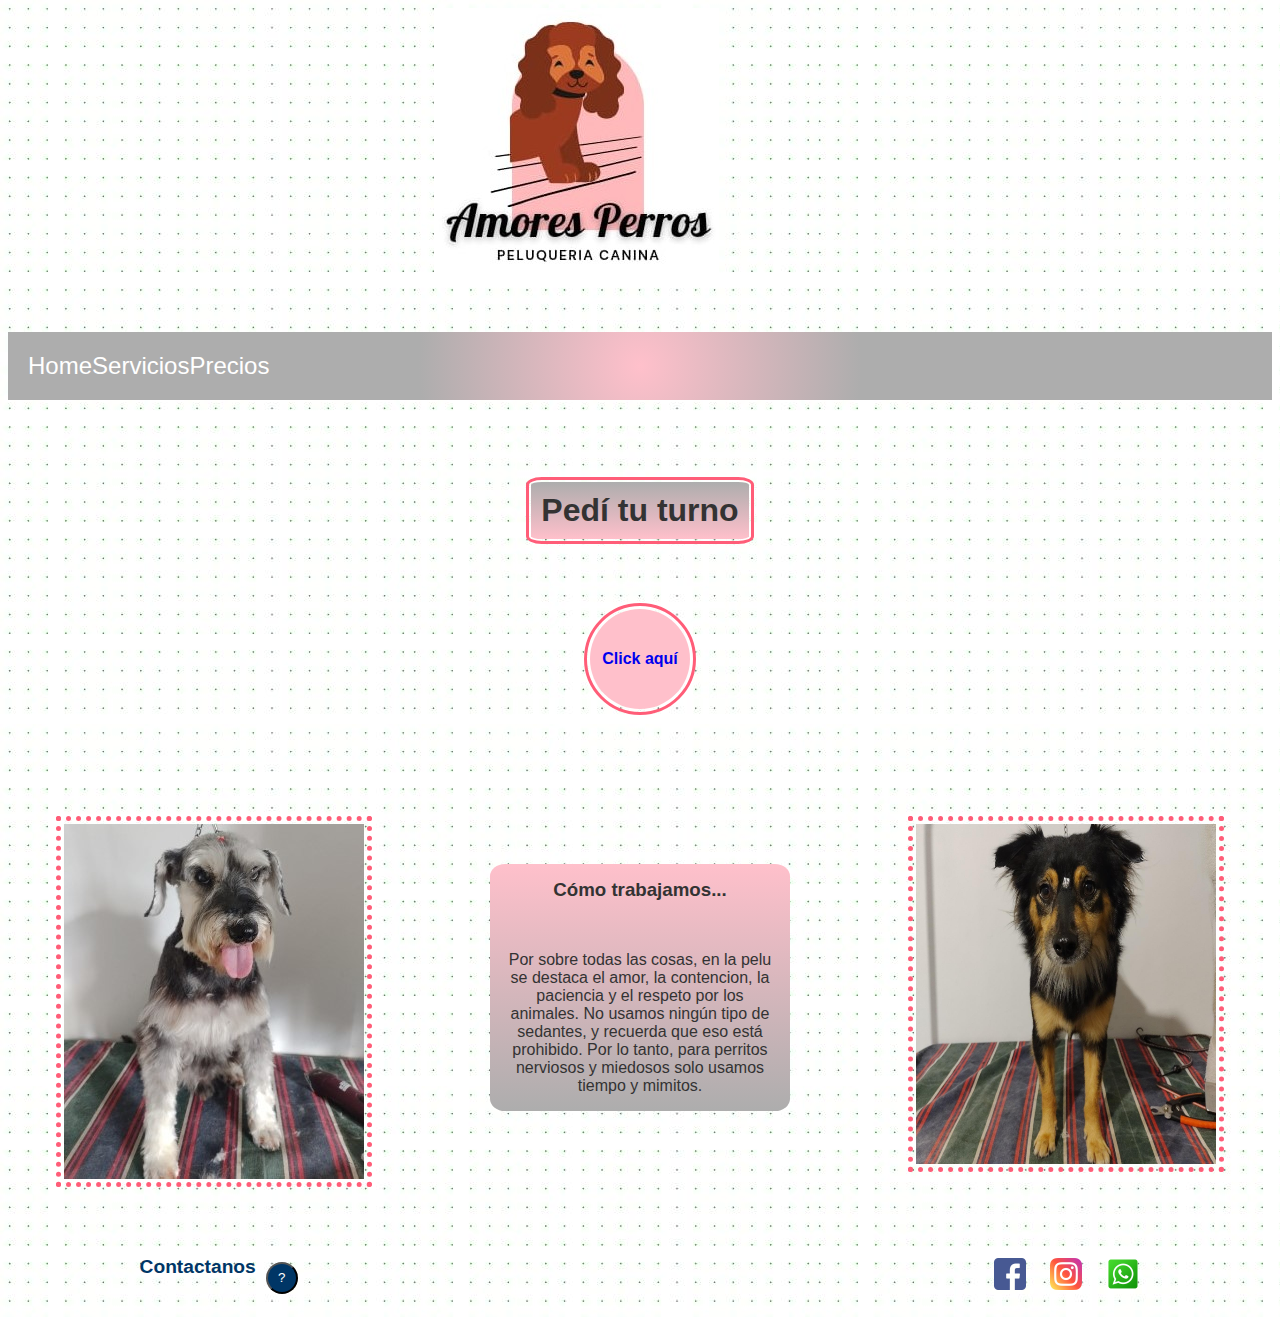
<file: index.html>
<!DOCTYPE html>
<html lang="en">
<head>
    <meta charset="UTF-8">
    <meta http-equiv="X-UA-Compatible" content="IE=edge">
    <meta name="viewport" content="width=device-width, initial-scale=1.0">
    <meta name="description" content="Somos una peluquería canina que busca la mejor calidad en baños y cortes para tu mascota">
    <meta name="keywords" content="peluqueria, canina, perros, mascotas, animales, cortes, baños, limpieza, deslanados, razas, colorimetria, tucuman">
    <title>Amores Perros | Peluquería canina</title>
    <link rel="stylesheet" href="./scss/main.css">
    <link rel="shortcut icon" href="./img/icof8f777d7-f15d-480d-ab71-940e1fe76401.ico" type="image/x-icon">
    <link href="https://cdn.jsdelivr.net/npm/bootstrap@5.2.0-beta1/dist/css/bootstrap.min.css" rel="stylesheet" integrity="sha384-0evHe/X+R7YkIZDRvuzKMRqM+OrBnVFBL6DOitfPri4tjfHxaWutUpFmBp4vmVor" crossorigin="anonymous">
</head>

<body>

<div class="contenedor container-xl">
    
  <div class="logo mx-auto mt-3">
        <img class="img-logo" src="./img/AmoresPerrosLogo.jpg" alt="Logo">
  </div>

  <header class="header btn-group border border-4 border-secondary shadow-lg p-3 mb-5 bg-body rounded">
    <a href="./index.html" class="btn btn-secondary active" aria-current="page">Home</a>
    <a href="./pages/servicios.html" class="btn btn-secondary">Servicios</a>
    <a href="./pages/precios.html" class="btn btn-secondary">Precios</a>
  </header>

  <div class="turnos">
    <div class="pediTurno">
      <h2 class="h2">Pedí tu turno</h2>
    </div>

    <div class="clickAqui">
      <button type="button" class="btn--turnos btn-secondary btn-md">
        <a target="_blank" href="https://wa.me/5403816801115" class="link link-dark">Click aquí</a>
      </button>
    </div>
  </div>

  <div class="ruben">
    <img src="./img/ruben3.jpeg" alt="Perro">
  </div>

  <div class="texto border border-4 border-secondary rounded-bottom">
    <h3>Cómo trabajamos...</h3>
    

    <p>Por sobre todas las cosas, en la pelu se destaca el amor, la contencion, la paciencia y el respeto por los animales. No usamos ningún tipo de sedantes, y recuerda que eso está prohibido. Por lo tanto, para perritos nerviosos y miedosos solo usamos tiempo y mimitos.</p>
  </div>

  <div class="perrita">
    <img src="./img/perrita.jpeg.jpeg" alt="Perrita"  height="340px" width="300px">
  </div>
        
  <footer class="bot-menu">
    <div class="row">
      <div class="col">
          <ul class="nav">
            <li class="nav-item px-3"><a href="./pages/contacto.html">Contactanos</a></li>
          </ul>
      </div>
    </div>
    <div class="ayuda">
      <div class="row">
        <div class="col">
            <button class="btn--footer"><a href="./pages/ayuda.html">?</a></button>
        </div>
      </div>
    </div>
  </footer>

  <div class="redesSociales nav">
    <div class="row">
      <div class="col">
          <a target="_blank" href="https://www.facebook.com/contrasteecomochilas" class="nav-link"><img src="./img/facebook.png" alt="face-logo" height="32px" width="32px"></a>
          <a target="_blank" href="https://www.instagram.com/amoresperros.peluknina/" class="nav-link"><img src="./img/instagram.png" alt="insta-logo" height="32px" width="32px"></a>
          <a target="_blank" href="https://wa.me/5403816801115" class="nav-link"><img src="./img/wpicono.png" alt="whatsapp-logo" height="32px" width="32px"></a>
      </div>
    </div>
  </div>

</div>



<script src="https://cdn.jsdelivr.net/npm/bootstrap@5.2.0-beta1/dist/js/bootstrap.bundle.min.js" integrity="sha384-pprn3073KE6tl6bjs2QrFaJGz5/SUsLqktiwsUTF55Jfv3qYSDhgCecCxMW52nD2" crossorigin="anonymous"></script>
</body>
</html>
</file>
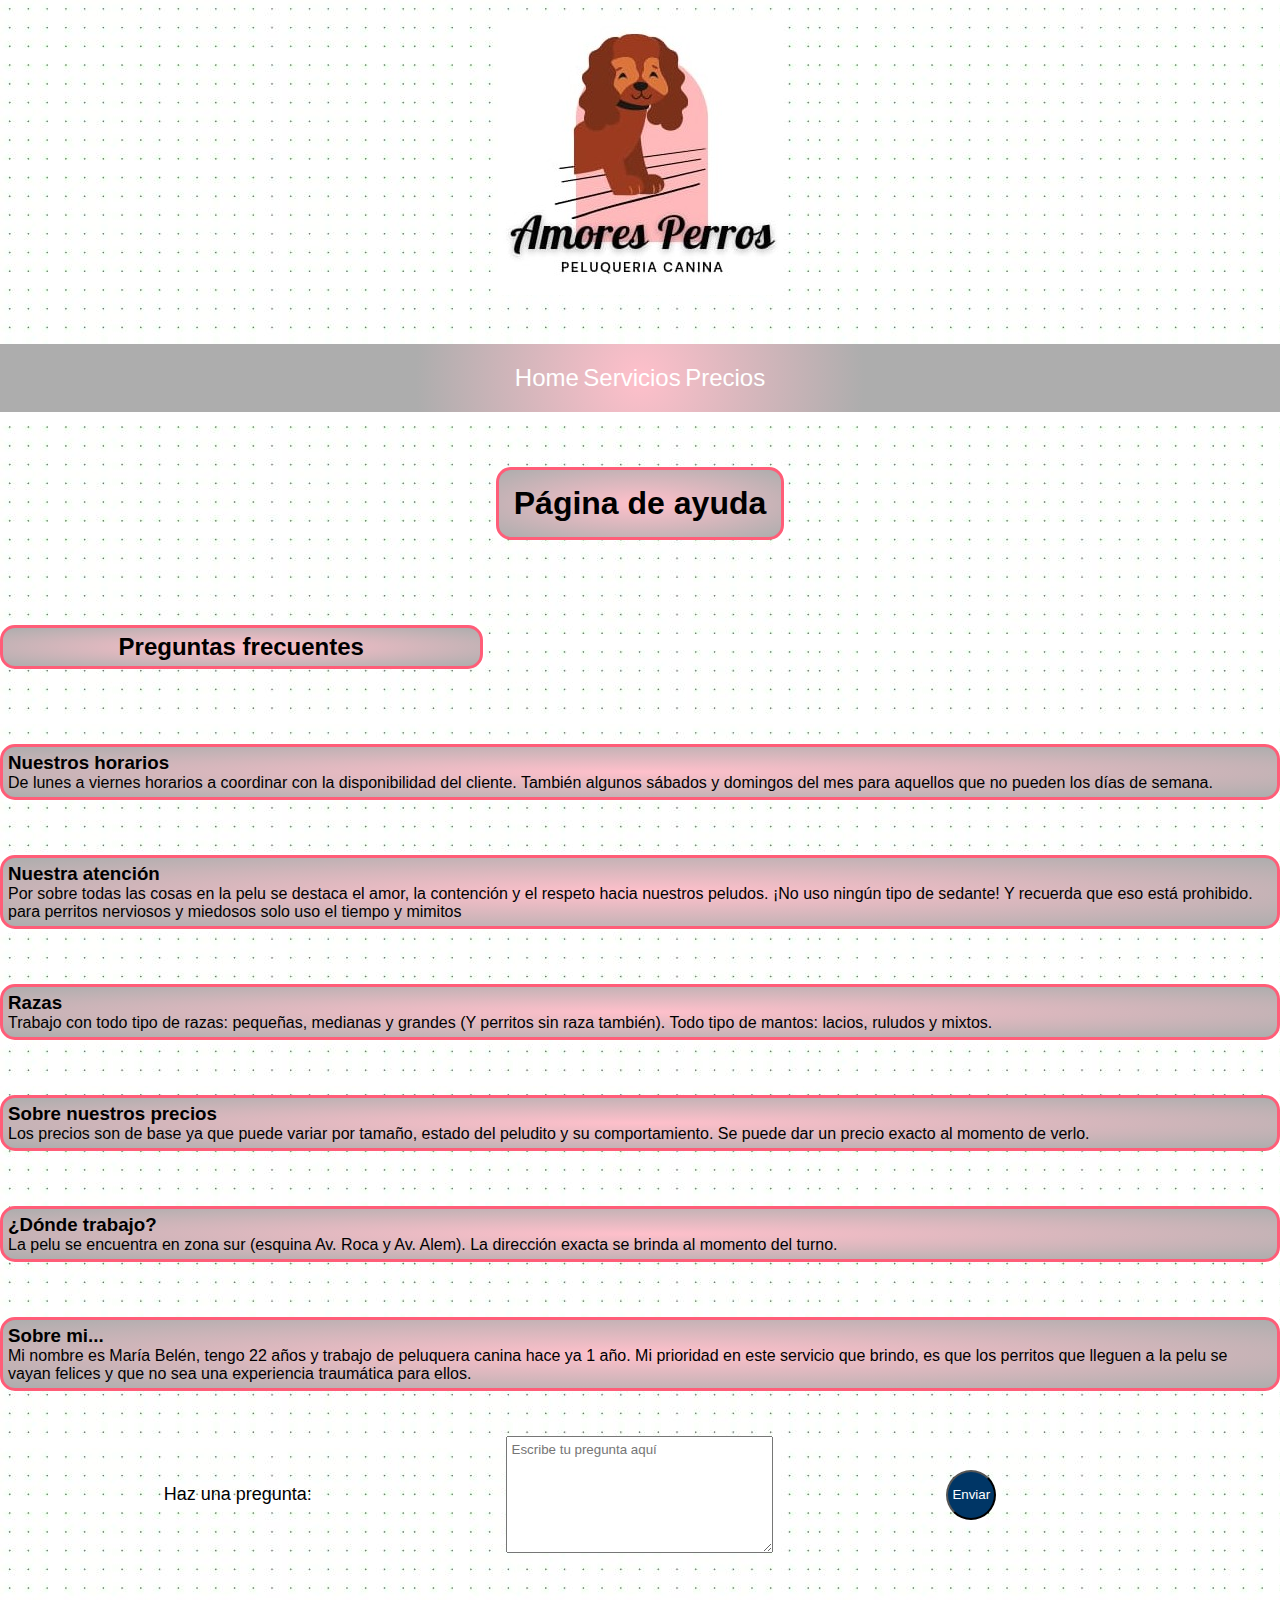
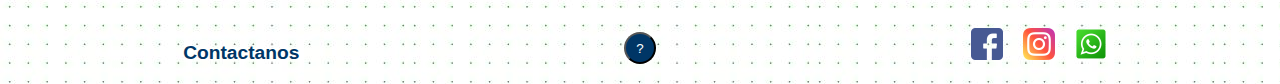
<file: pages/ayuda.html>
<!DOCTYPE html>
<html lang="en">
<head>
    <meta charset="UTF-8">
    <meta http-equiv="X-UA-Compatible" content="IE=edge">
    <meta name="viewport" content="width=device-width, initial-scale=1.0">
    <meta name="description" content="Somos una peluquería canina que busca la mejor calidad en baños y cortes para tu mascota">
    <meta name="keywords" content="peluqueria, canina, perros, mascotas, animales, cortes, baños, limpieza, deslanados, razas, colorimetria, tucuman">
    <title>Amores Perros | Ayuda</title>
    <link rel="shortcut icon" href="./img/icof8f777d7-f15d-480d-ab71-940e1fe76401.ico" type="image/x-icon">
    <link rel="stylesheet" href="../css/ayuda.css">
    <link href="https://cdn.jsdelivr.net/npm/bootstrap@5.2.0-beta1/dist/css/bootstrap.min.css" rel="stylesheet" integrity="sha384-0evHe/X+R7YkIZDRvuzKMRqM+OrBnVFBL6DOitfPri4tjfHxaWutUpFmBp4vmVor" crossorigin="anonymous">
</head>

<body>
    
<div class="contenedor container-xl">

    <div class="logo">
        <img class="img-logo" src="../img/AmoresPerrosLogo.jpg" alt="logo-amores-perros">
    </div>

    <header class="header btn-group border border-4 border-secondary shadow-lg p-3 mb-5 bg-body rounded">
        <a href="../index.html" class="btn btn-secondary active" aria-current="page">Home</a>
        <a href="./servicios.html" class="btn btn-secondary">Servicios</a>
        <a href="./precios.html" class="btn btn-secondary">Precios</a>
    </header>

    <div class="titulo">
        <h1>Página de ayuda</h1>
    </div>

    <div class="preguntas-frecuentes">
        <h2>Preguntas frecuentes</h2>
    </div>

    <div class="pregunta pregunta1">
        <h3>Nuestros horarios</h3>
        <p>De lunes a viernes horarios a coordinar con la disponibilidad del cliente.
            También algunos sábados y domingos del mes para aquellos que no pueden los días de semana.
        </p>
    </div>

    <div class="pregunta pregunta2">
        <h3>Nuestra atención</h3>
        <p>Por sobre todas las cosas en la pelu se destaca el amor, la contención y el respeto hacia nuestros peludos. ¡No uso ningún tipo de sedante!
            Y recuerda que eso está prohibido.
            para perritos nerviosos y miedosos solo uso el tiempo y mimitos
        </p>
    </div>

    <div class="pregunta pregunta3">
        <h3>Razas</h3>
        <p>Trabajo con todo tipo de razas: pequeñas, medianas y grandes (Y perritos sin raza también). Todo tipo de mantos: lacios, ruludos y mixtos.
        </p>
    </div>

    <div class="pregunta pregunta4">
        <h3>Sobre nuestros precios</h3>
        <p>Los precios son de base ya que puede variar por tamaño, estado del peludito y su comportamiento. Se puede dar un precio exacto al momento de verlo.</p>
    </div>

    <div class="pregunta pregunta5">
        <h3>¿Dónde trabajo?</h3>
        <p>La pelu se encuentra en zona sur (esquina Av. Roca y Av. Alem).
            La dirección exacta se brinda al momento del turno.
        </p>
    </div>

    <div class="pregunta pregunta6">
        <h3>Sobre mi...</h3>
        <p>Mi nombre es María Belén, tengo 22 años y trabajo de peluquera canina hace ya 1 año. 
        Mi prioridad en este servicio que brindo, es que los perritos que lleguen a la pelu se vayan felices y que no sea una experiencia traumática para ellos.</p>
    </div>

    <form action="form.php" method="POST" class="mensaje">
        <label for="mensaje">Haz una pregunta: </label>
        <textarea name="mensaje" id="mensaje" cols="30" rows="7" placeholder="Escribe tu pregunta aquí"></textarea>
        <button class="enviar" type="submit"><a href="exito.html">Enviar</a></button>
    </form>
    
    <div class="bot-menu">
        <ul>
            <li><a href="./contacto.html">Contactanos</a></li>
        </ul>
    </div>

    <div class="ayuda">
        <button><a href="./ayuda.html">?</a></button>
    </div>

    <div class="redesSociales">
        <a target="_blank" href="https://www.facebook.com/contrasteecomochilas"><img src="../img/facebook.png" alt="" height="32px" width="32px"></a>
        <a target="_blank" href="https://www.instagram.com/amoresperros.peluknina/"><img src="../img/instagram.png" alt="" height="32px" width="32px"></a>
        <a target="_blank" href="https://wa.me/5403816801115"><img src="../img/wpicono.png" alt="" height="32px" width="32px"></a>
    </div>
</div>

<script src="https://cdn.jsdelivr.net/npm/bootstrap@5.2.0-beta1/dist/js/bootstrap.bundle.min.js" integrity="sha384-pprn3073KE6tl6bjs2QrFaJGz5/SUsLqktiwsUTF55Jfv3qYSDhgCecCxMW52nD2" crossorigin="anonymous"></script>
</body>
</html>
</file>
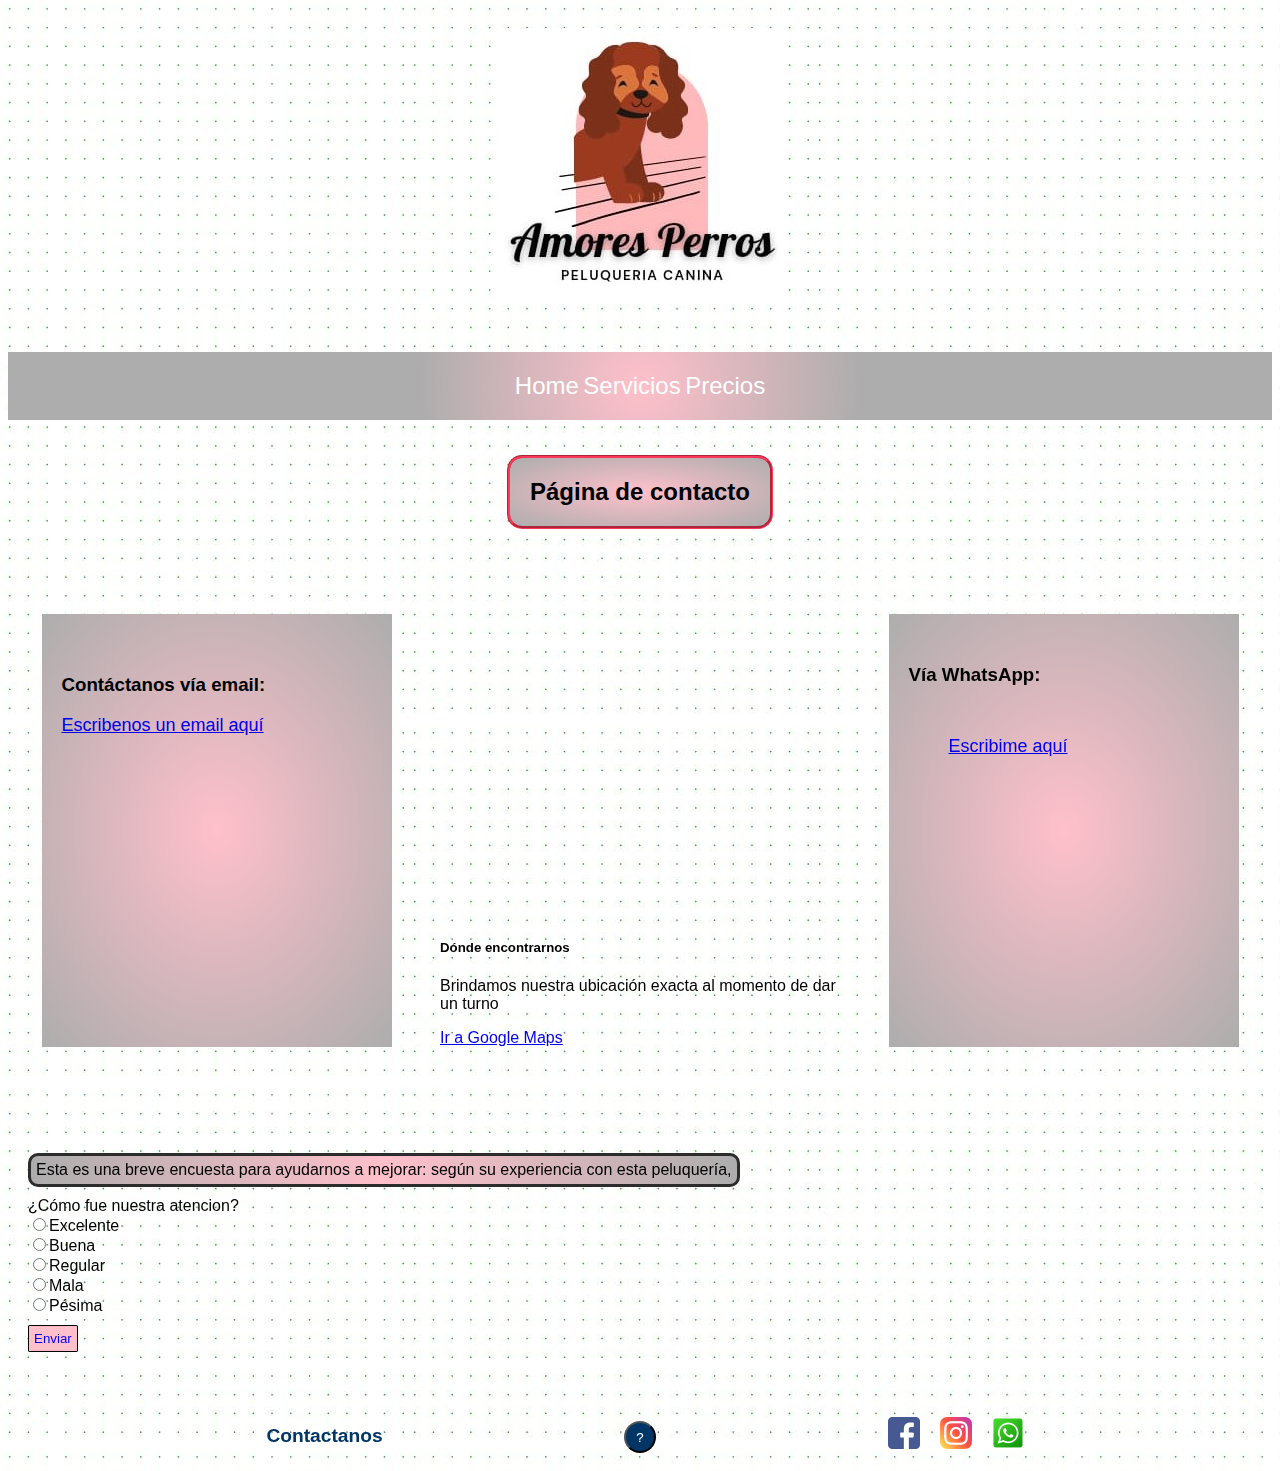
<file: pages/contacto.html>
<!DOCTYPE html>
<html lang="en">
<head>
    <meta charset="UTF-8">
    <meta http-equiv="X-UA-Compatible" content="IE=edge">
    <meta name="viewport" content="width=device-width, initial-scale=1.0">
    <meta name="description" content="Somos una peluquería canina que busca la mejor calidad en baños y cortes para tu mascota">
    <meta name="keywords" content="peluqueria, canina, perros, mascotas, animales, cortes, baños, limpieza, deslanados, razas, colorimetria, tucuman">
    <title>Amores Perros | Medios de contacto</title>
    <link rel="shortcut icon" href="./img/icof8f777d7-f15d-480d-ab71-940e1fe76401.ico" type="image/x-icon">
    <link rel="stylesheet" href="../css/contacto.css">
    <link href="https://cdn.jsdelivr.net/npm/bootstrap@5.2.0-beta1/dist/css/bootstrap.min.css" rel="stylesheet" integrity="sha384-0evHe/X+R7YkIZDRvuzKMRqM+OrBnVFBL6DOitfPri4tjfHxaWutUpFmBp4vmVor" crossorigin="anonymous">
</head>


<body>

<div class="contenedor container-xl">
    
    <div class="logo">
        <img class="img-logo" src="../img/AmoresPerrosLogo.jpg" alt="Logo-de-amores-perros">
    </div>

    <header class="header btn-group border border-4 border-secondary shadow-lg p-3 mb-5 bg-body rounded">
        <a href="../index.html" class="btn btn-secondary" aria-current="page">Home</a>
        <a href="./servicios.html" class="btn btn-secondary">Servicios</a>
        <a href="./precios.html" class="btn btn-secondary">Precios</a>
    </header>

    <div class="titulo">
        <h2>Página de contacto</h2>
    </div>
    
        <div class="card mail">
            <div class="card-body">
                <h3 class="card-title">Contáctanos vía email:</h3>
                <a href="mailto:guzmanmariabelen@hotmail.com">Escribenos un email aquí</a>
            </div>
        </div>

        <div class="card maps" style="width: 400px;">
            <iframe src="https://www.google.com/maps/embed?pb=!1m18!1m12!1m3!1d3559.9863204661365!2d-65.22372398441188!3d-26.84038739665738!2m3!1f0!2f0!3f0!3m2!1i1024!2i768!4f13.1!3m3!1m2!1s0x94225c7145832135%3A0x2496bef9d56d1444!2sAv.%20Gral.%20Roca%20%26%20Av.%20Alem%2C%20San%20Miguel%20de%20Tucum%C3%A1n%2C%20Tucum%C3%A1n!5e0!3m2!1ses!2sar!4v1657899840514!5m2!1ses!2sar" width="400" height="300" style="border:0;" allowfullscreen="" loading="lazy" referrerpolicy="no-referrer-when-downgrade"></iframe>
            <div class="card-body bg-secondary text-light">
            <h5 class="card-title">Dónde encontrarnos</h5>
            <p class="card-text">Brindamos nuestra ubicación exacta al momento de dar un turno</p>
            <a target="_blank" href="https://www.google.com.ar/maps/place/Av.+Gral.+Roca+%26+Av.+Alem,+San+Miguel+de+Tucum%C3%A1n,+Tucum%C3%A1n/@-26.8403874,-65.223724,17z/data=!4m5!3m4!1s0x94225c7145832135:0x2496bef9d56d1444!8m2!3d-26.8403922!4d-65.2215353" class="btn btn-primary text light">Ir a Google Maps</a>
            </div>
        </div>

        <div class="card telefono">
            <div class="card-body">
                <h3>Vía WhatsApp: </h3> 
            <ul class="lista-telefonos"> 
                <a target="_blank" href="https://wa.me/5403816801115">Escribime aquí</a>
            </ul>
            </div>
        </div>
    
        
    <div class="formulario">
        <p>Esta es una breve encuesta para ayudarnos a mejorar: según su experiencia con esta peluquería,</p> 
        <label class="bg-secondary text-light h4 p3 border border-4 border-dark rounded p-2" for="atencion">¿Cómo fue nuestra atencion?</label>
        <form action="form.php" method="POST"></form>
            <div><label class="h5"><input type="radio" name="atencion" value="excelente">Excelente</label></div>
            <div><label class="h5"><input type="radio" name="atencion" value="buena">Buena</label></div>
            <div><label class="h5"><input type="radio" name="atencion" value="regular">Regular</label></div>
            <div><label class="h5"><input type="radio" name="atencion" value="mala">Mala</label></div>
            <div><label class="h5"><input type="radio" name="atencion" value="pesima">Pésima</label></div>
            <button class="enviar" type="submit"><a href="exito.html">Enviar</a></button>
        </form>
    </div>

    <div class="bot-menu">
        <ul>
            <li><a href="./contacto.html">Contactanos</a></li>
        </ul>
    </div>

    <div class="ayuda">
        <button><a href="./ayuda.html">?</a></button>
    </div>

    <div class="redesSociales">
        <a target="_blank" href="https://www.facebook.com/contrasteecomochilas"><img src="../img/facebook.png" alt="" height="32px" width="32px"></a>
        <a target="_blank" href="https://www.instagram.com/amoresperros.peluknina/"><img src="../img/instagram.png" alt="" height="32px" width="32px"></a>
        <a target="_blank" href="https://wa.me/5403816801115"><img src="../img/wpicono.png" alt="" height="32px" width="32px"></a>
    </div>

</div>



<script src="https://cdn.jsdelivr.net/npm/bootstrap@5.2.0-beta1/dist/js/bootstrap.bundle.min.js" integrity="sha384-pprn3073KE6tl6bjs2QrFaJGz5/SUsLqktiwsUTF55Jfv3qYSDhgCecCxMW52nD2" crossorigin="anonymous"></script>
</body>
</html>
</file>
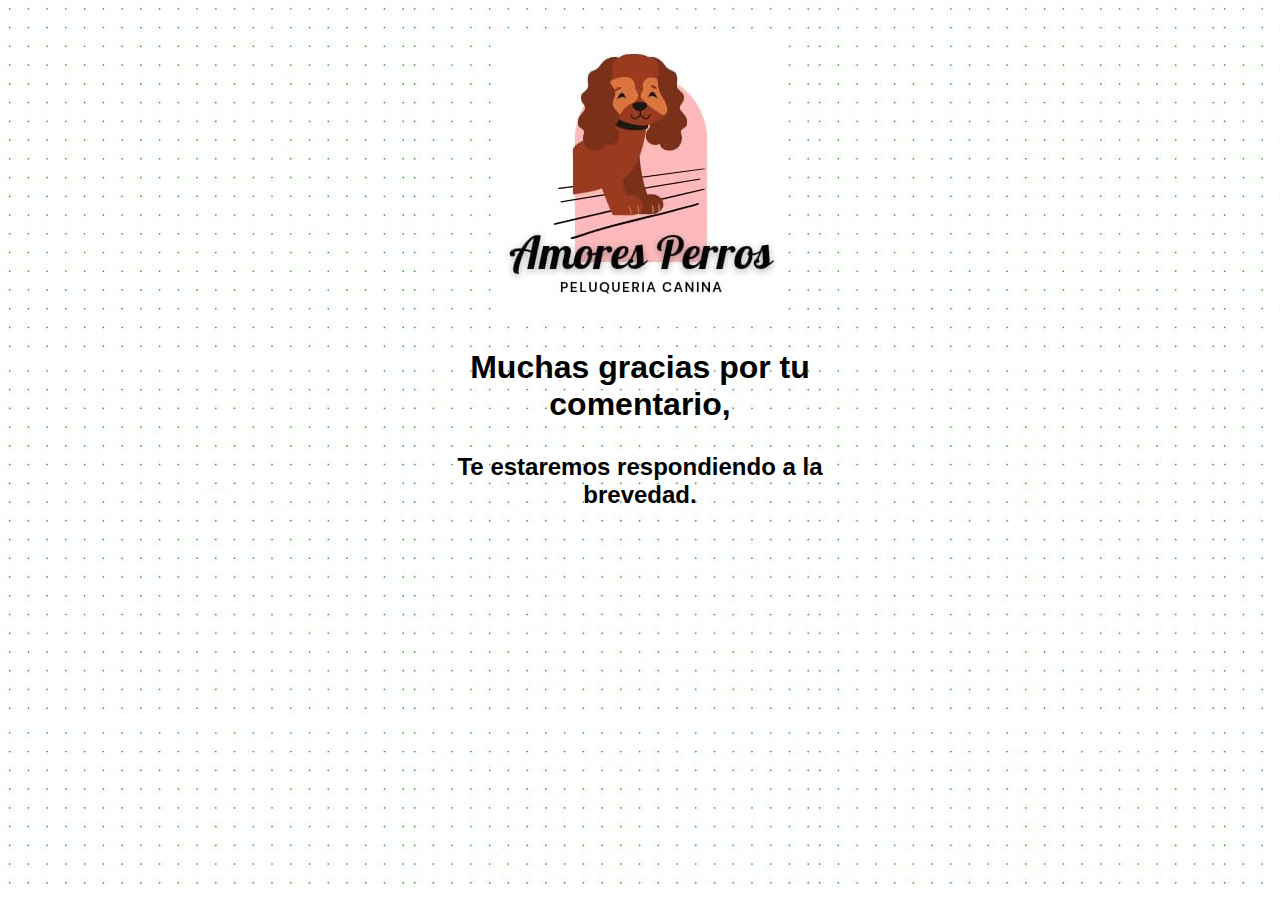
<file: pages/exito.html>
<!DOCTYPE html>
<html lang="en">
<head>
    <meta charset="UTF-8">
    <meta http-equiv="X-UA-Compatible" content="IE=edge">
    <meta name="viewport" content="width=device-width, initial-scale=1.0">
    <title>¡Mensaje enviado!</title>
    <link rel="stylesheet" href="../css/exito.css">
</head>
<body>

    <div class="contenedor">
        <div class="img">
            <img src="../img/AmoresPerrosLogo.jpg" alt="Logo-de-amores-perros">
        </div>
        <h1>
            Muchas gracias por tu comentario,
        </h1>
        <h2>
            Te estaremos respondiendo a la brevedad.
        </h2>
    </div>

    <script>
        setTimeout(function(){
            window.location.replace("https://facundoreston.github.io/AmoresPerros/index.html");
        },3000);
    </script>
</body>
</html>
</file>
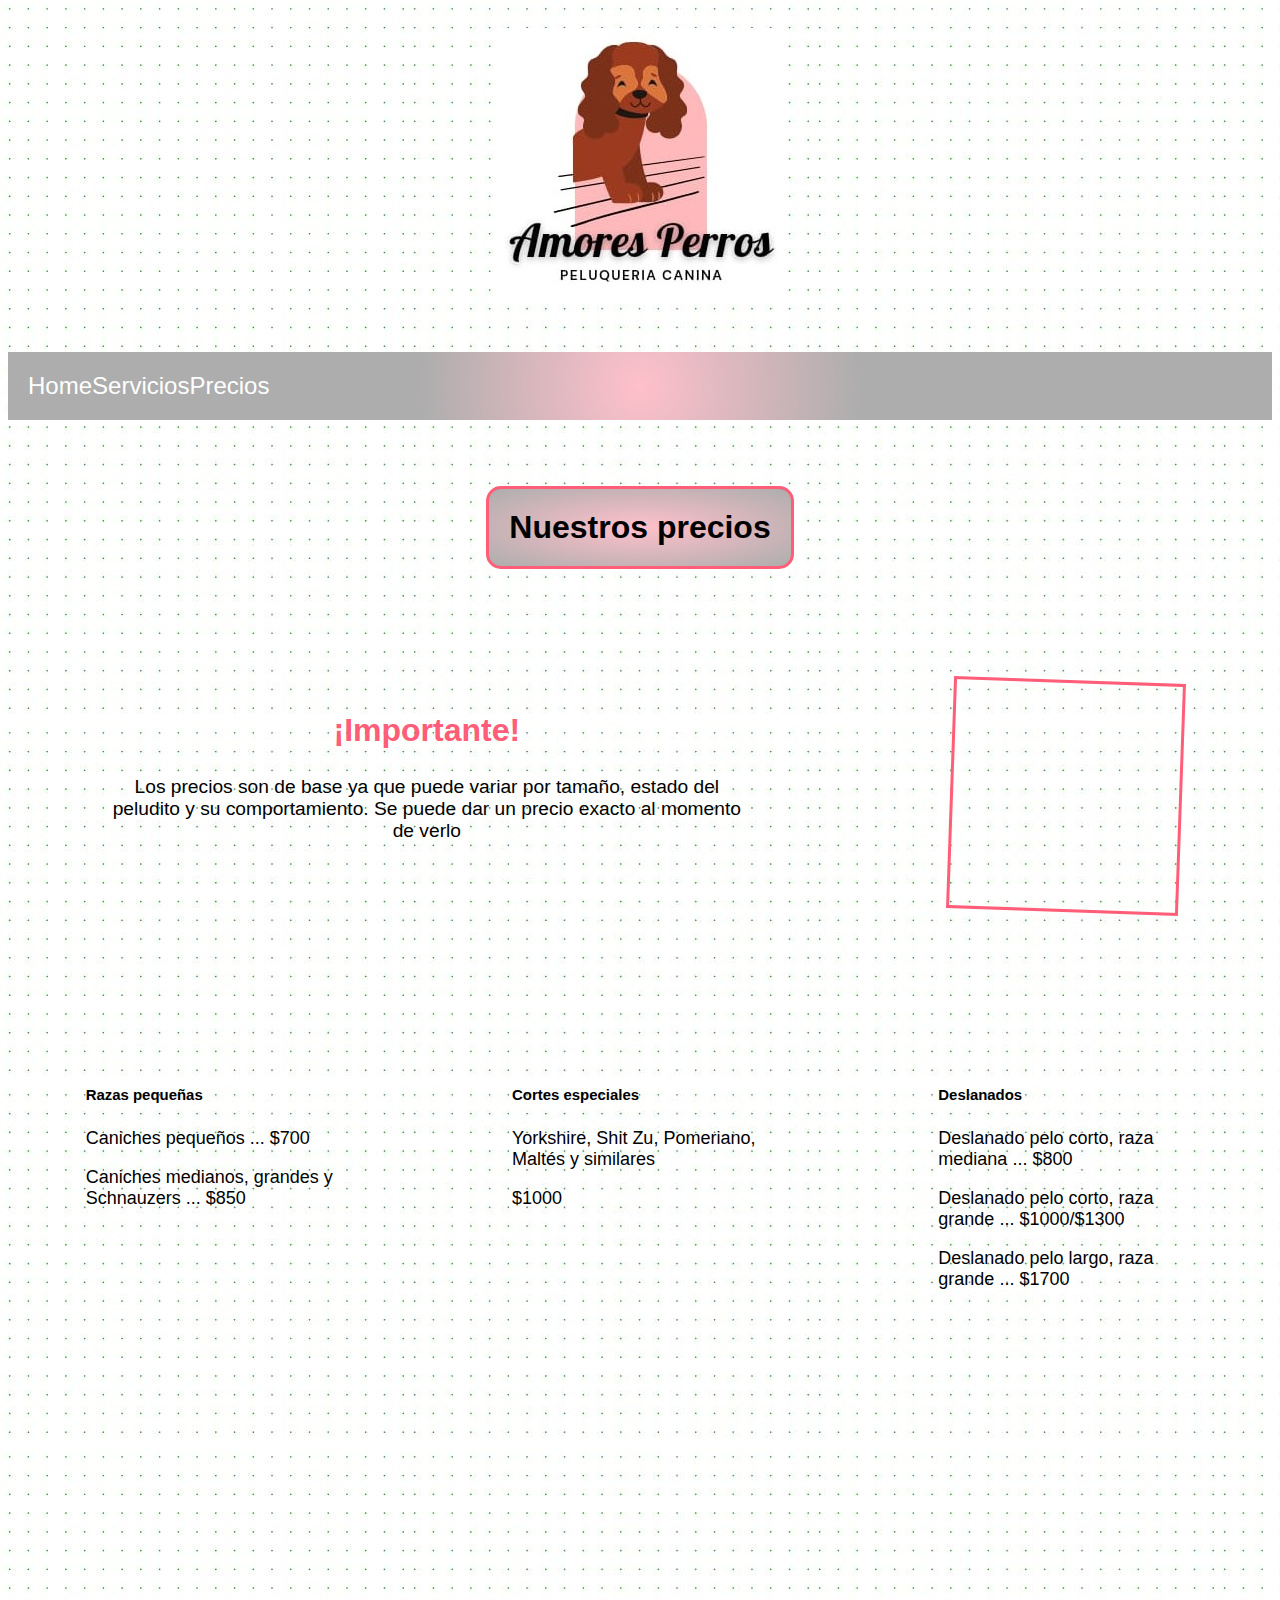
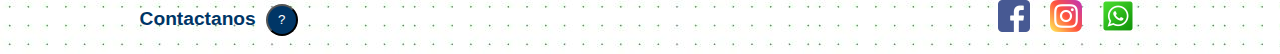
<file: pages/precios.html>
<!DOCTYPE html>
<html lang="en">
<head>
    <meta charset="UTF-8">
    <meta http-equiv="X-UA-Compatible" content="IE=edge">
    <meta name="viewport" content="width=device-width, initial-scale=1.0">
    <meta name="description" content="Somos una peluquería canina que busca la mejor calidad en baños y cortes para tu mascota">
    <meta name="keywords" content="peluqueria, canina, perros, mascotas, animales, cortes, baños, limpieza, deslanados, razas, colorimetria, tucuman">
    <title>Amores Perros | Precios</title>
    <link rel="stylesheet" href="../css/precios.css">
    <link rel="shortcut icon" href="../img/icof8f777d7-f15d-480d-ab71-940e1fe76401.ico" type="image/x-icon">
    <link href="https://cdn.jsdelivr.net/npm/bootstrap@5.2.0-beta1/dist/css/bootstrap.min.css" rel="stylesheet" integrity="sha384-0evHe/X+R7YkIZDRvuzKMRqM+OrBnVFBL6DOitfPri4tjfHxaWutUpFmBp4vmVor" crossorigin="anonymous">
</head>

<body>

<div class="contenedor container-xl">

    <div class="logo">
        <img class="img-logo" src="../img/AmoresPerrosLogo.jpg" alt="">
    </div>

    <header class="header btn-group border border-4 border-secondary shadow-lg p-3 mb-5 bg-body rounded">
        <a href="../index.html" class="btn btn-secondary" aria-current="page">Home</a>
        <a href="./servicios.html" class="btn btn-secondary">Servicios</a>
        <a href="./precios.html" class="btn btn-secondary active">Precios</a>
    </header>
    
    <div class="titulo">
        <h1>Nuestros precios</h1>
    </div>

    <div class="subtituloTexto">
        <h2 class="subtitulo">¡Importante!</h2>
        <p class="texto">Los precios son de base ya que puede variar por tamaño, estado del peludito y su comportamiento. Se puede dar un precio exacto al momento de verlo</p>
    </div>

    <div class="iframe">
        <iframe src="https://i.pinimg.com/originals/98/55/d3/9855d3a4657a051980b67582be130bba.gif" frameborder="0" height="220px" width="220px"></iframe>
    </div>

    <div class="card text-center text-bg-secondary text-light border border-2 border-dark" style="width: 16rem; height: 24rem;">
        <div class="card-body">
          <h5 class="card-title mb-5 pt-2 h4">Razas pequeñas</h5>
          <p class="card-text mt-5 mb-5 pt-3">Caniches pequeños ... $700</p>
          <p class="card-text mt-5 mb-1 pt-3">Caniches medianos, grandes y Schnauzers ... $850</p>
        </div>
    </div>

    <div class="card text-center text-bg-secondary text-light border border-2 border-dark" style="width: 16rem; height: 24rem;">
        <div class="card-body">
          <h5 class="card-title mb-5 pt-2 h4">Cortes especiales</h5>
          <p class="card-text mb-5 mt-5 pt-4">Yorkshire, Shit Zu, Pomeriano, Maltés y similares</p>
          <p class="card-text pb-3 pt-2">$1000</p>
        </div>
    </div>

    <div class="card text-center text-bg-secondary text-light border border-2 border-dark" style="width: 16rem; height: 24rem;">
        <div class="card-body">
          <h5 class="card-title mb-3 mt-1 h4">Deslanados</h5>
          <p class="card-text mt-3 mb-3 pt-3 pb-3">Deslanado pelo corto, raza mediana ... $800</p>
          <p class="card-text mt-3 mb-3 pt-3 pb-3">Deslanado pelo corto, raza grande ... $1000/$1300</p>
          <p class="card-text mt-3 mb-3 pt-3 pb-3">Deslanado pelo largo, raza grande ... $1700</p>
        </div>
    </div>

    <footer class="bot-menu">
        <ul>
            <li><a href="./contacto.html">Contactanos</a></li>
        </ul>
        <div class="ayuda">
            <button><a href="./ayuda.html">?</a></button>
        </div>
    </footer>

    <div class="redesSociales">
        <a target="_blank" href="https://www.facebook.com/contrasteecomochilas"><img src="../img/facebook.png" alt="" height="32px" width="32px"></a>
        <a target="_blank" href="https://www.instagram.com/amoresperros.peluknina/"><img src="../img/instagram.png" alt="" height="32px" width="32px"></a>
        <a target="_blank" href="https://wa.me/5403816801115"><img src="../img/wpicono.png" alt="" height="32px" width="32px"></a>
    </div>

</div>

    


<script src="https://cdn.jsdelivr.net/npm/bootstrap@5.2.0-beta1/dist/js/bootstrap.bundle.min.js" integrity="sha384-pprn3073KE6tl6bjs2QrFaJGz5/SUsLqktiwsUTF55Jfv3qYSDhgCecCxMW52nD2" crossorigin="anonymous"></script>
</body>
</html>
</file>
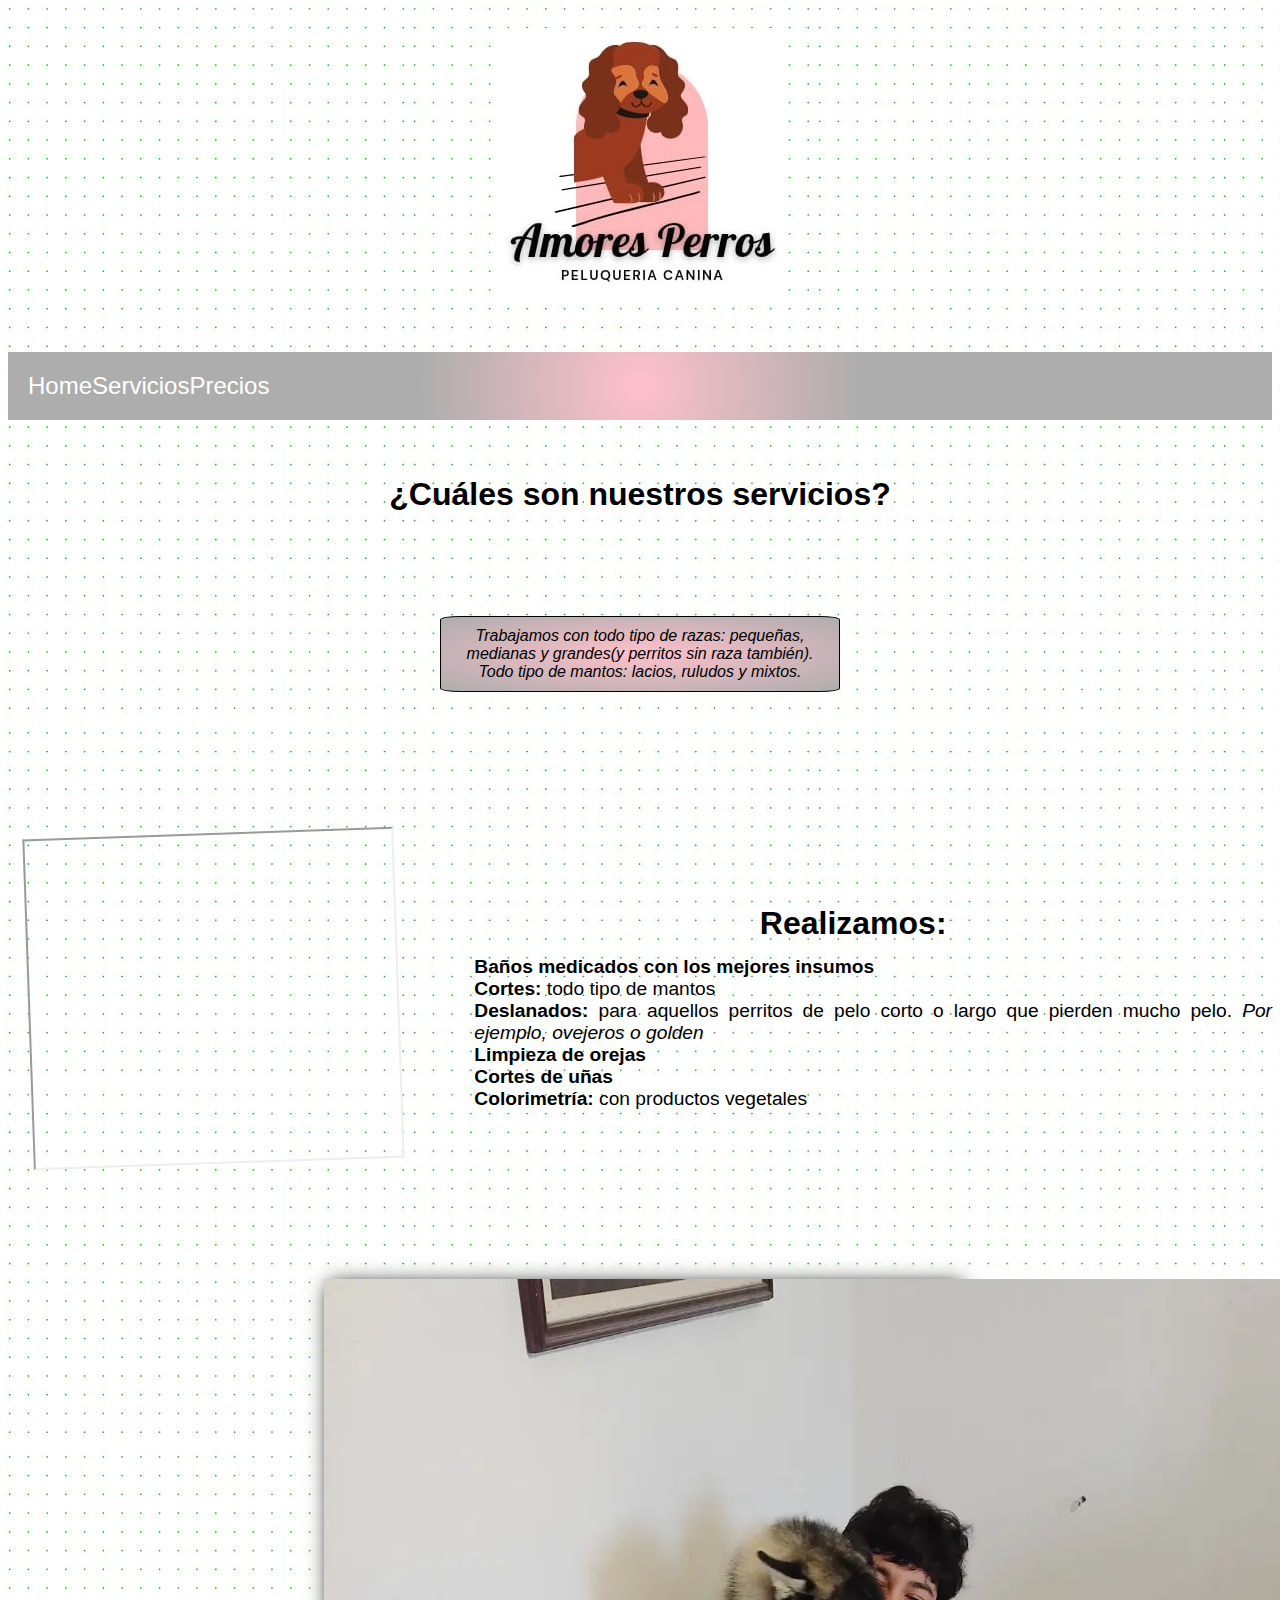
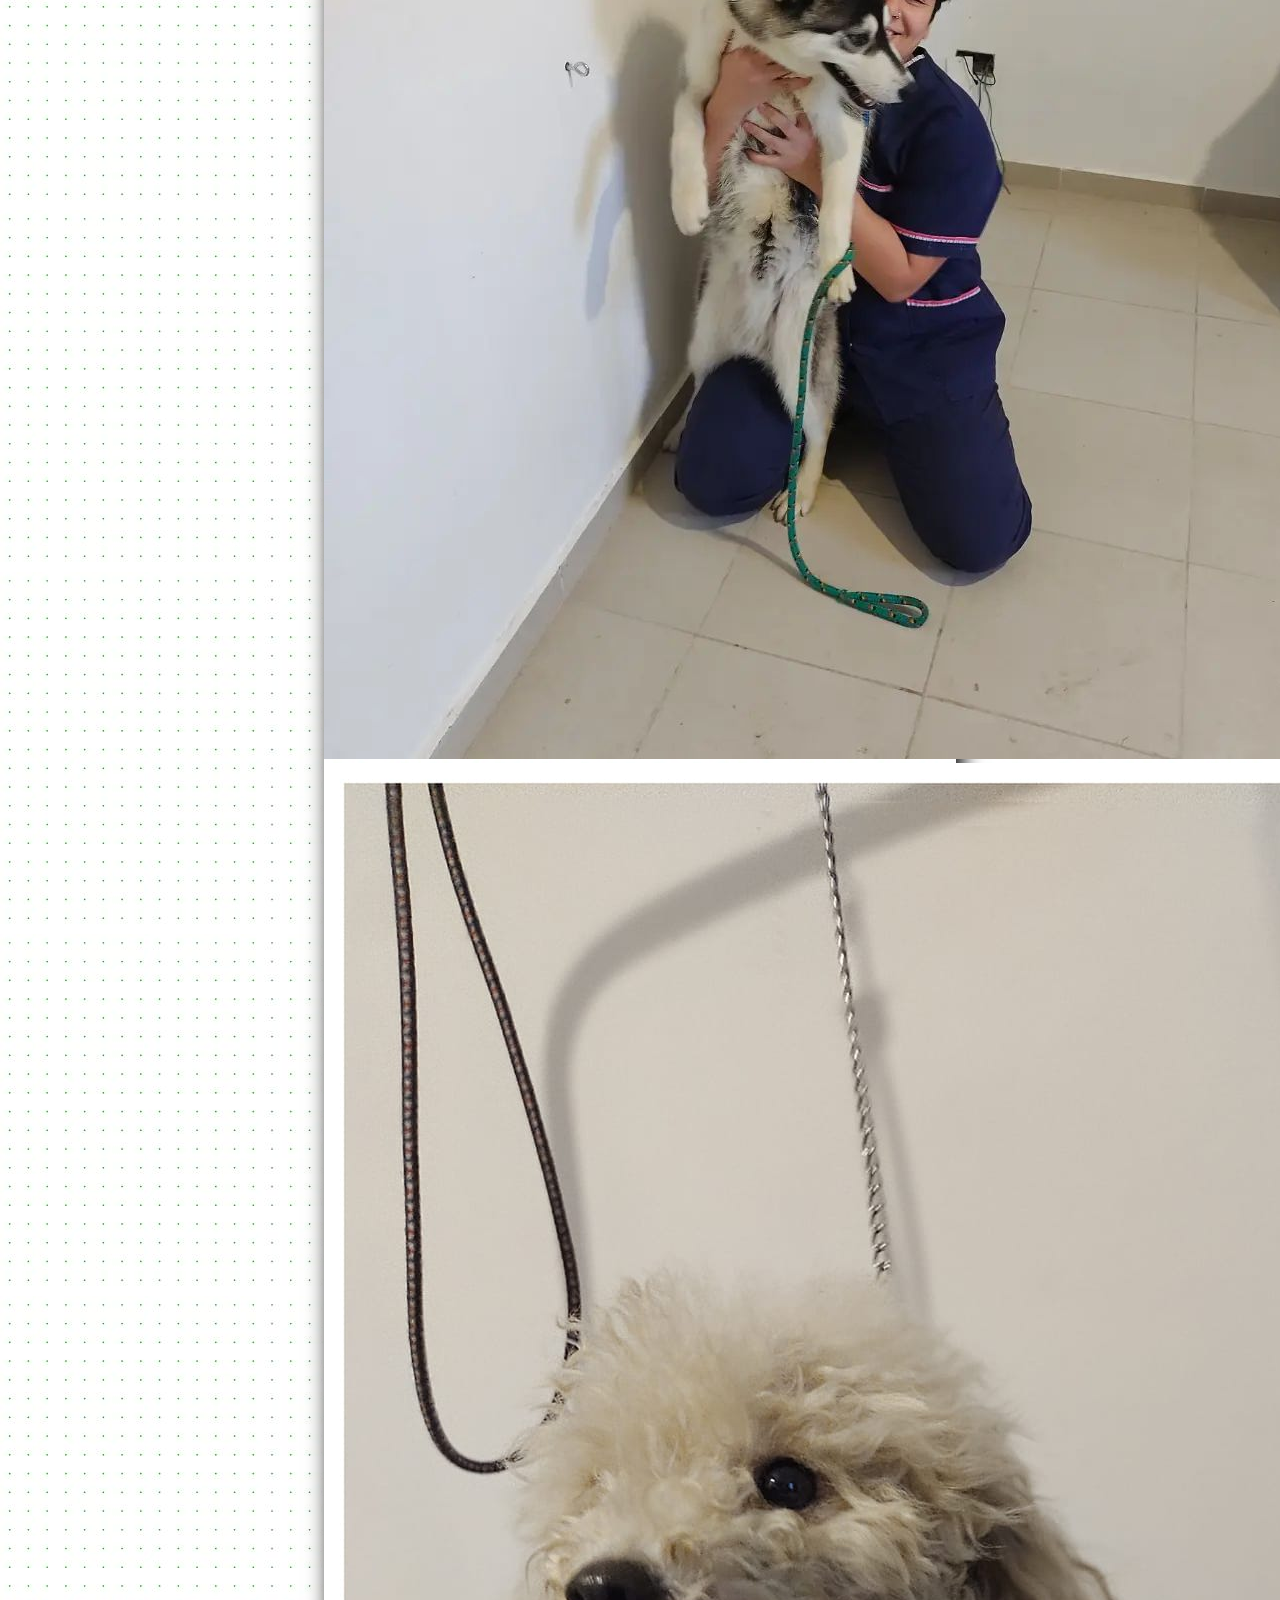
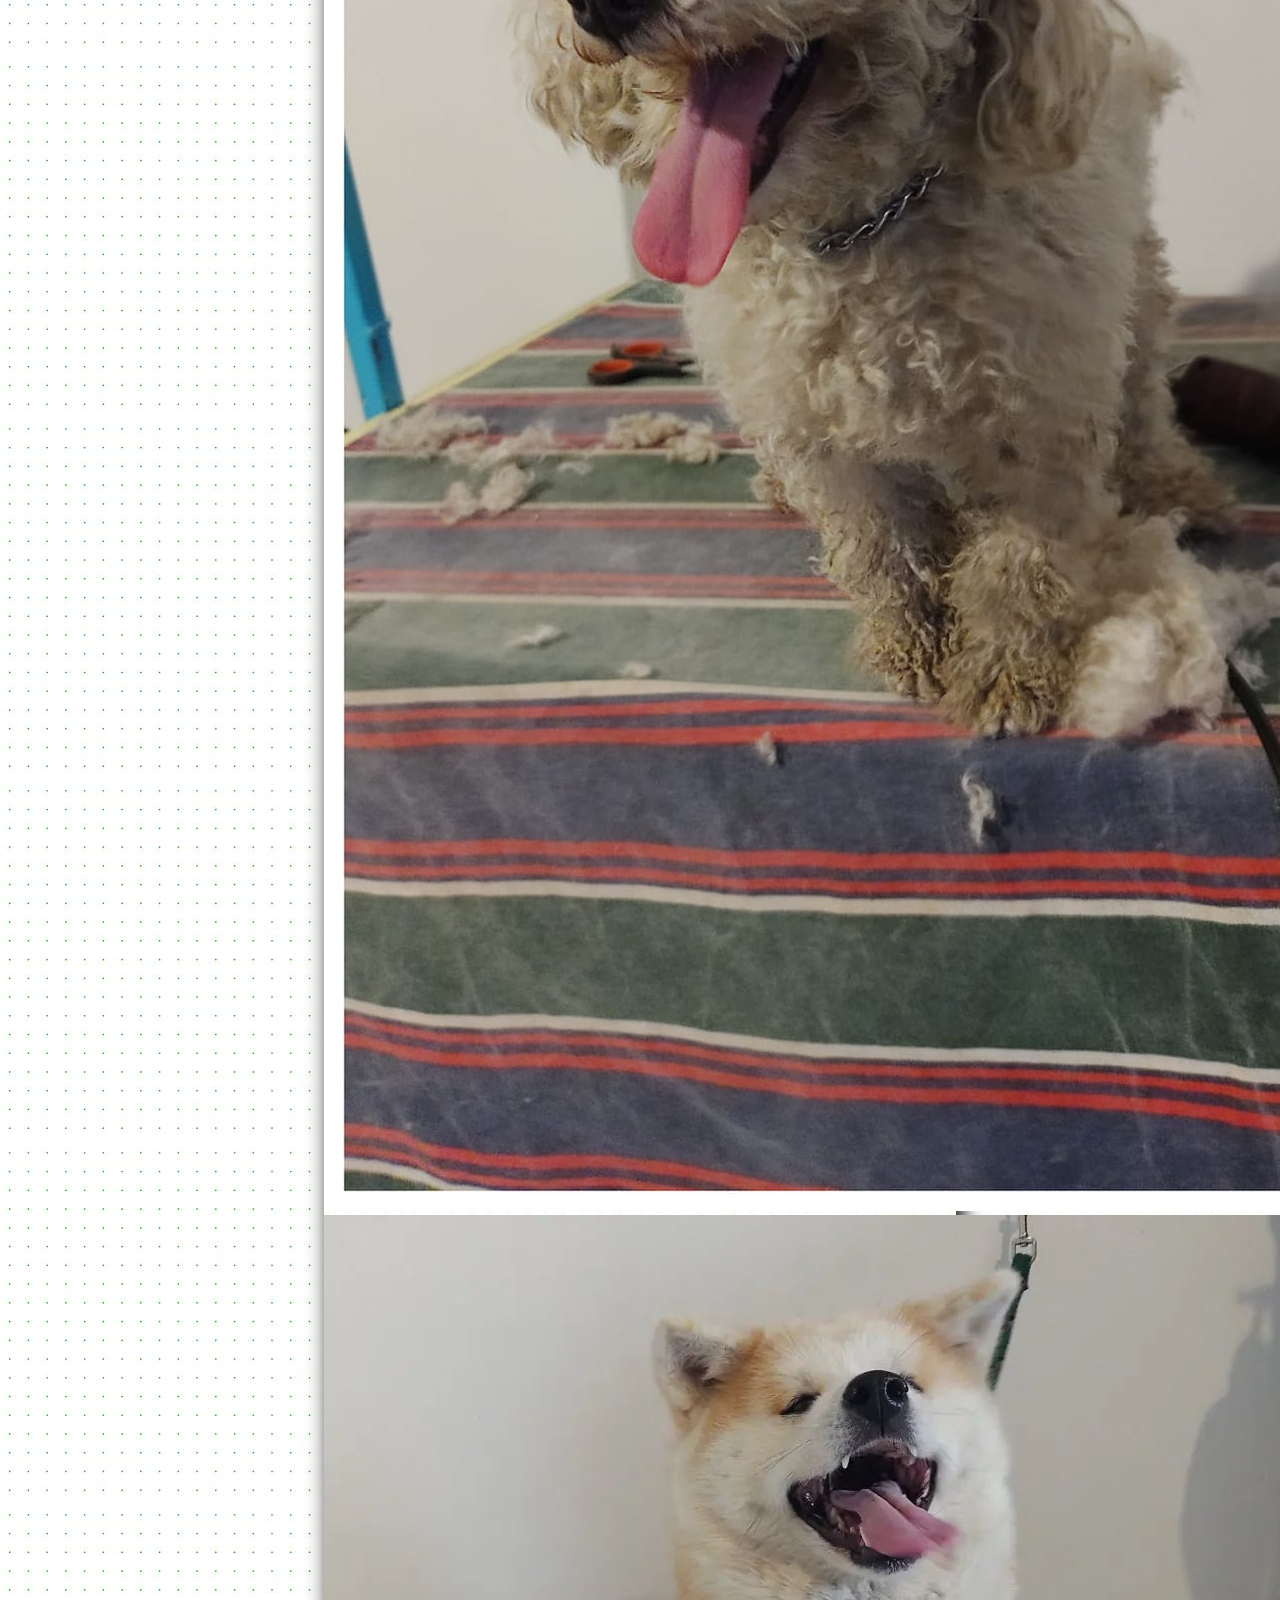
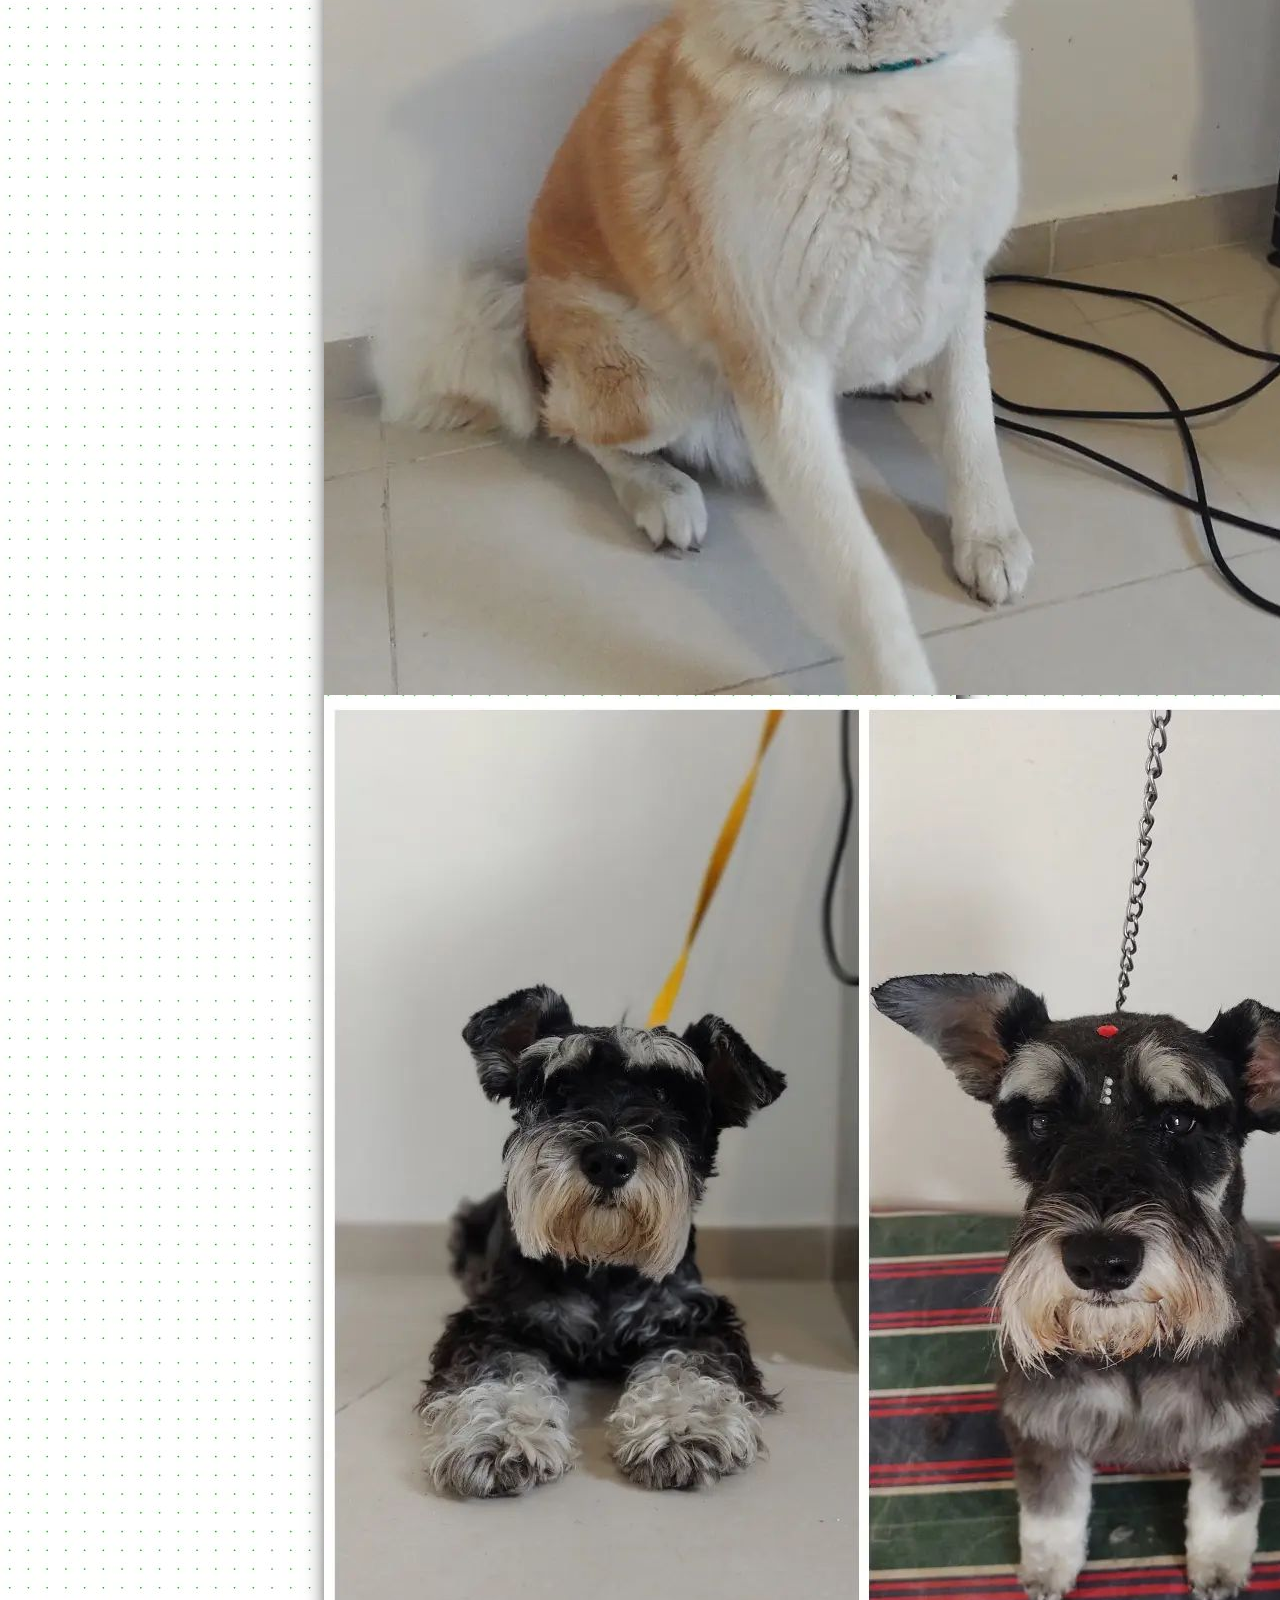
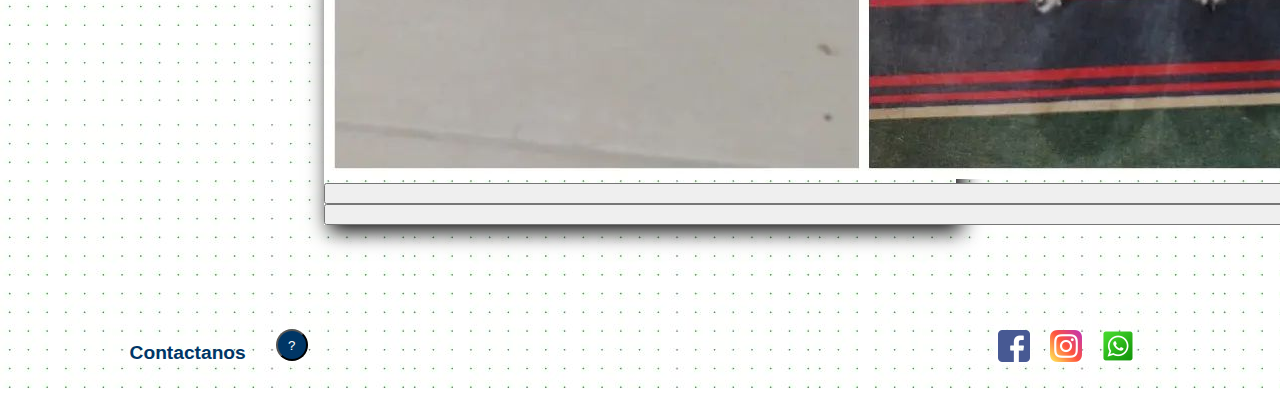
<file: pages/servicios.html>
<!DOCTYPE html>
<html lang="en">
<head>
    <meta charset="UTF-8">
    <meta http-equiv="X-UA-Compatible" content="IE=edge">
    <meta name="viewport" content="width=device-width, initial-scale=1.0">
    <meta name="description" content="Somos una peluquería canina que busca la mejor calidad en baños y cortes para tu mascota">
    <meta name="keywords" content="peluqueria, canina, perros, mascotas, animales, cortes, baños, limpieza, deslanados, razas, colorimetria, tucuman">
    <title>Amores Perros | Servicios</title>
    <link rel="shortcut icon" href="../img/icof8f777d7-f15d-480d-ab71-940e1fe76401.ico" type="image/x-icon">
    <link rel="stylesheet" href="../css/servicios.css">
    <link href="https://cdn.jsdelivr.net/npm/bootstrap@5.2.0-beta1/dist/css/bootstrap.min.css" rel="stylesheet" integrity="sha384-0evHe/X+R7YkIZDRvuzKMRqM+OrBnVFBL6DOitfPri4tjfHxaWutUpFmBp4vmVor" crossorigin="anonymous">
</head>
<body>
    
<div class="contenedor container-xl">
    
    <div class="logo">
        <img class="img-logo" src="../img/AmoresPerrosLogo.jpg" alt="Logo">
    </div>
    
    <header class="header btn-group border border-4 border-secondary shadow-lg p-3 mb-5 bg-body rounded">
        <a href="../index.html" class="btn btn-secondary" aria-current="page">Home</a>
        <a href="./servicios.html" class="btn btn-secondary active">Servicios</a>
        <a href="./precios.html" class="btn btn-secondary">Precios</a>
    </header>
        
    <div class="titulo">
        <h1>¿Cuáles son nuestros servicios?</h1>
    </div>

    <div class="texto">
        <p class="border border-4 border-secondary">Trabajamos con todo tipo de razas: pequeñas, medianas y grandes(y perritos sin raza también).
        Todo tipo de mantos: lacios, ruludos y mixtos.
        </p>
    </div>
    
    <div class="gif">
        <iframe src="https://www.euroresidentes.com/hogar/mascotas/wp-content/uploads/sites/5/2016/07/perro-me-ducho-solo1.gif?x39313" class="border border-4 border-danger"></iframe>
    </div>        
    
    <div class="subtitulo">
        <h4>Realizamos:</h4>
    </div>
        
    <div class="lista">
        <ul>
            <li><strong>Baños medicados con los mejores insumos</strong></li>
            <li><strong>Cortes:</strong> todo tipo de mantos</li>
            <li><strong>Deslanados:</strong> para aquellos perritos de pelo corto o largo que pierden mucho pelo. <em> Por ejemplo, ovejeros o golden</em></li>
            <li><strong>Limpieza de orejas</strong></li>
            <li><strong>Cortes de uñas</strong></li>
            <li><strong>Colorimetría:</strong> con productos vegetales</li>
        </ul>
    </div>

    <div id="carouselExampleControls" class="carousel slide" data-bs-ride="carousel">
        <div class="carousel-inner">
          <div class="carousel-item active">
            <img src="../img/beluhusky.jpg" class="d-block w-100" alt="imagen-de-perro">
          </div>
          <div class="carousel-item">
            <img src="../img/caniche.jpg" class="d-block w-100" alt="imagen-de-perro">
          </div>
          <div class="carousel-item">
            <img src="../img/perro.jpg" class="d-block w-100" alt="imagen-de-perro">
          </div>
          <div class="carousel-item">
            <img src="../img/negra.jpg" class="d-block w-100" alt="imagen-de-perro">
          </div>
        </div>
        <button class="carousel-control-prev" type="button" data-bs-target="#carouselExampleControls" data-bs-slide="prev">
          <span class="carousel-control-prev-icon" aria-hidden="true"></span>
          <span class="visually-hidden">Previous</span>
        </button>
        <button class="carousel-control-next" type="button" data-bs-target="#carouselExampleControls" data-bs-slide="next">
          <span class="carousel-control-next-icon" aria-hidden="true"></span>
          <span class="visually-hidden">Next</span>
        </button>
      </div>

    <div class="bot-bar">
        <ul>     
            <li><a href="./contacto.html">Contactanos</a></li>
        </ul>
        <div class="ayuda"> 
            <button class="botonAyuda"><a href="./ayuda.html">?</a></button>
        </div>
    </div>

    <div class="redesSociales">
        <a target="_blank" href="https://www.facebook.com/contrasteecomochilas"><input type="image" src="../img/facebook.png" alt="enlace-de-facebook" class="faceIcono" height="32px" width="32px"></a>
        
        <a target="_blank" href="https://www.instagram.com/amoresperros.peluknina/"><input type="image" src="../img/instagram.png" alt="enlace-de-instagram" class="instaIcono" height="32px" width="32px"></a>
        
        <a target="_blank" href="https://wa.me/5403816801115"><input type="image" src="../img/wpicono.png" alt="enlace-de-whatsapp" class="wpIcono" height="32px" width="32px"></a>
    </div>
</div>
    





<script src="https://cdn.jsdelivr.net/npm/bootstrap@5.2.0-beta1/dist/js/bootstrap.bundle.min.js" integrity="sha384-pprn3073KE6tl6bjs2QrFaJGz5/SUsLqktiwsUTF55Jfv3qYSDhgCecCxMW52nD2" crossorigin="anonymous"></script>
</body>
</html>
</file>
<file: scss/main.css>
* {
  box-sizing: border-box;
  font-family: "Trebuchet MS", "Lucida Sans Unicode", "Lucida Grande", "Lucida Sans", Arial, sans-serif;
}

.contenedor {
  grid-template-columns: repeat(3, 1fr);
  grid-template-rows: auto auto auto auto 100px auto;
  display: grid;
  grid-gap: 15px;
  width: 100%;
}

body {
  background-image: url(../img/plantillapuntitos.jpg);
}

.logo {
  grid-row-start: 1;
  grid-row-end: 2;
  grid-column-start: 2;
  grid-column-end: 3;
}

header.header.btn-group.border.border-4.border-secondary.shadow-lg.p-3.mb-5.bg-body.rounded {
  display: flex;
}

.header {
  grid-row: 2/3;
  grid-column: 1/4;
  text-align: center;
  margin-top: 30px;
  padding: 20px;
  background: #ffc0cb;
  background: radial-gradient(circle, #ffc0cb 0%, #adadad 35%);
}
.header .btn {
  text-decoration: none;
  font-weight: lighter;
  color: #ffffff;
  font-size: x-large;
}
.header .btn:hover {
  color: #ff5d78;
}

.turnos {
  grid-row: 3/4;
  grid-column: 2/3;
  text-align: center;
  margin-top: 40px;
  margin-bottom: 100px;
}
.turnos .pediTurno h2 {
  color: #333333;
  background: #ffc0cb;
  background: linear-gradient(0deg, #ffc0cb 0%, #adadad 100%);
  width: -webkit-fit-content;
  width: -moz-fit-content;
  width: fit-content;
  margin-left: auto;
  margin-right: auto;
  padding: 10px;
  border-radius: 5%;
  outline: 3px solid #ff5d78;
  outline-offset: 2px;
  font-size: xx-large;
}
.turnos .clickAqui {
  margin-top: 70px;
}
.turnos .clickAqui .btn--turnos {
  border-radius: 50%;
  border: none;
  font-weight: bold;
  background: #ffc0cb;
  outline: 3px solid #ff5d78;
  outline-offset: 3px;
  height: 100px;
  width: 100px;
}
.turnos .clickAqui .btn--turnos a {
  text-decoration: none;
  font-size: larger;
}
.turnos .clickAqui .btn--turnos a:hover {
  color: #ff5d78;
}

.animation, .ruben, .perrita {
  grid-row-start: 4;
  grid-row-end: 5;
  text-align: center;
  -webkit-animation-duration: 5s;
          animation-duration: 5s;
  -webkit-animation-delay: 0s;
          animation-delay: 0s;
  -webkit-animation-iteration-count: infinite;
          animation-iteration-count: infinite;
  -webkit-animation-timing-function: linear;
          animation-timing-function: linear;
  width: 300px;
  margin-left: auto;
  margin-right: auto;
}

.perrita {
  grid-column-start: 3;
  grid-column-end: 4;
  -webkit-animation-name: perrita;
          animation-name: perrita;
  height: 340px;
}
.perrita img {
  outline: 5px dotted #ff5d78;
  outline-offset: 3px;
}

@-webkit-keyframes perrita {
  0% {
    opacity: 0.8;
    outline: 5px dotted #ff5d78;
    outline-offset: 3px;
  }
  50% {
    opacity: 1;
    outline: 5px dotted #790014;
    outline-offset: 3px;
  }
  100% {
    opacity: 0.8;
    outline: 5px dotted #ff5d78;
    outline-offset: 3px;
  }
}

@keyframes perrita {
  0% {
    opacity: 0.8;
    outline: 5px dotted #ff5d78;
    outline-offset: 3px;
  }
  50% {
    opacity: 1;
    outline: 5px dotted #790014;
    outline-offset: 3px;
  }
  100% {
    opacity: 0.8;
    outline: 5px dotted #ff5d78;
    outline-offset: 3px;
  }
}
.texto {
  grid-row-start: 4;
  grid-row-end: 5;
  grid-column-start: 2;
  grid-column-end: 3;
  text-align: center;
  margin-top: 40px;
  background: linear-gradient(#ffc0cb, #adadad);
  height: -webkit-min-content;
  height: -moz-min-content;
  height: min-content;
  width: 300px;
  margin-right: auto;
  margin-left: auto;
  padding: 0 15px 0 15px;
  color: #333333;
  border-radius: 5%;
}
.texto h3 {
  margin-top: 15px;
}
.texto p {
  margin-top: 50px;
}

.ruben {
  height: 355px;
  grid-column-start: 1;
  grid-column-end: 2;
  -webkit-animation-name: ruben;
          animation-name: ruben;
}
.ruben img {
  outline: 5px dotted #ff5d78;
  outline-offset: 3px;
}

@-webkit-keyframes ruben {
  0% {
    opacity: 0.8;
    outline: 5px dotted #ff5d78;
    outline-offset: 3px;
  }
  50% {
    opacity: 1;
    outline: 5px dotted #790014;
    outline-offset: 3px;
  }
  100% {
    opacity: 0.8;
    outline: 5px dotted #ff5d78;
    outline-offset: 3px;
  }
}

@keyframes ruben {
  0% {
    opacity: 0.8;
    outline: 5px dotted #ff5d78;
    outline-offset: 3px;
  }
  50% {
    opacity: 1;
    outline: 5px dotted #790014;
    outline-offset: 3px;
  }
  100% {
    opacity: 0.8;
    outline: 5px dotted #ff5d78;
    outline-offset: 3px;
  }
}
.bot-menu {
  display: flex;
  grid-row-start: 5;
  grid-row-end: 6;
  align-items: center;
  justify-content: center;
  align-items: flex-end;
}
.bot-menu ul {
  padding-left: 0;
}
.bot-menu ul li {
  display: inline;
}
.bot-menu ul li a {
  text-decoration: none;
  color: #003666;
  font-weight: bold;
  padding: 10px;
  font-size: larger;
}
.bot-menu ul li a:hover {
  color: #ff5d78;
}

.ayuda {
  display: flex;
  grid-row-start: 5;
  grid-row-end: 6;
  justify-content: center;
  grid-column-start: 2;
  grid-column-end: 3;
  align-items: flex-end;
}
.ayuda .btn--footer {
  height: 32px;
  width: 32px;
  border-radius: 50%;
  background-color: #003666;
}
.ayuda .btn--footer a {
  text-decoration: none;
  color: #ffffff;
}
.ayuda .btn--footer a:hover {
  color: #ff5d78;
}

.redesSociales {
  display: flex;
  grid-row-start: 5;
  grid-row-end: 6;
  justify-content: center;
  grid-column-start: 3;
  grid-column-end: 4;
  align-items: flex-end;
}
.redesSociales .row .col a {
  display: inline;
}
.redesSociales a {
  padding: 10px;
}
.redesSociales a:hover {
  background-color: #ff5d78;
}

@media screen and (max-width: 768px) {
  .contenedor {
    display: block;
  }
  .logo {
    grid-row: 1/2;
    text-align: center;
  }
  .header {
    grid-row: 2/3;
    text-align: center;
  }
  .contenedor-turnos {
    grid-row: 3/4;
    margin-bottom: 30px;
  }
  .ruben {
    grid-row: 4/5;
    grid-column: 2/3;
  }
  .texto {
    grid-row: 5/6;
    grid-column: 2/3;
  }
  .perrita {
    grid-row: 6/7;
    grid-column: 2/3;
    margin-top: 40px;
    margin-bottom: 50px;
  }
  .bot-menu {
    grid-row: 7/8;
    grid-column: 1/3;
    margin-bottom: 30px;
  }
  .bot-menu li {
    display: inline;
  }
  .ayuda {
    grid-row: 7/8;
    grid-column: 3/4;
    justify-content: left;
    align-items: left;
  }
  .redesSociales {
    grid-row: 8/9;
    grid-column: 1/4;
  }
  .redesSociales a {
    padding: 20px;
  }
}
@media screen and (max-width: 320px) {
  header.header.btn-group.border.border-4.border-secondary.shadow-lg.p-3.mb-5.bg-body.rounded {
    flex-wrap: wrap;
  }
  header.header.btn-group.border.border-4.border-secondary.shadow-lg.p-3.mb-5.bg-body.rounded a {
    border-radius: 0;
  }
  .redesSociales a {
    padding: 10px;
  }
}/*# sourceMappingURL=main.css.map */
</file>
<file: css/ayuda.css>
*{
    margin: 0;
    padding: 0;
    font-family:'Trebuchet MS', 'Lucida Sans Unicode', 'Lucida Grande', 'Lucida Sans', Arial, sans-serif
}

body{
    background-image: url(../img/plantillapuntitos.jpg);
}

.contenedor{
    width: 100%;
    display: grid;
    grid-gap: 15px;
    grid-template-rows: auto auto auto auto auto auto auto auto auto;
    grid-template-columns: 1fr 1fr 1fr 1fr 1fr;
}

.logo{
    grid-row-start: 1;
    grid-row-end: 2;
    grid-column-start: 3;
    grid-column-end: 4;
    text-align: center;
    margin-top: 20px;
}

.contenedor .header {
    grid-row-start: 2;
    grid-row-end: 3;
    grid-column-start: 1;
    grid-column-end: 6;
    text-align: center;
    margin-top: 30px;
    padding: 20px;
    background-color: pink;
    background: rgb(255,192,203);
    background: radial-gradient(circle, rgba(255,192,203,1) 0%, rgba(173,173,173,1) 35%);
}

.contenedor .header a {
    text-decoration: none;
    font-weight: lighter;
    color: white;
    font-size: x-large;
}

.contenedor .header a:hover {
    color: rgb(255, 93, 120);
}
.titulo{
    margin-top: 40px;
    margin-bottom: 50px;
    display: flex;
    align-items: center;
    justify-content: center;
    grid-row: 3 / 4;
    grid-column: 2 / 5;
}

.titulo h1{
    background: radial-gradient(pink, #adadad);
    border: 3px solid rgb(255, 93, 120);
    border-radius: 15px;
    padding: 15px;
}

.preguntas-frecuentes{
    grid-row: 4 / 5;
    grid-column: 1 / 3;
    border: 3px solid rgb(255, 93, 120);
    border-radius: 15px;
    text-align: center;
    background: radial-gradient(pink, #adadad);
    padding: 5px;
    margin-top: 20px;
    margin-bottom: 20px;
}

.pregunta1{
    grid-row: 5 / 6;
    grid-column: 1 / 6;
    margin-top: 40px;
    border: 3px solid rgb(255, 93, 120);
    border-radius: 15px;
    padding: 5px;
    background: radial-gradient(pink, #adadad);
    height: fit-content;
}
.pregunta2{
    grid-row: 6 / 7;
    grid-column: 1 / 6;
    margin-top: 40px;
    border: 3px solid rgb(255, 93, 120);
    border-radius: 15px;
    padding: 5px;
    background: radial-gradient(pink, #adadad);
    height: fit-content;
}
.pregunta3{
    grid-row: 7 / 8;
    grid-column: 1 / 6;
    margin-top: 40px;
    border: 3px solid rgb(255, 93, 120);
    border-radius: 15px;
    padding: 5px;
    background: radial-gradient(pink, #adadad);
    height: fit-content;
}
.pregunta4{
    grid-row: 8 / 9;
    grid-column: 1 / 6;
    margin-top: 40px;
    border: 3px solid rgb(255, 93, 120);
    border-radius: 15px;
    padding: 5px;
    background: radial-gradient(pink, #adadad);
    height: fit-content;
}
.pregunta5{
    grid-row: 9 / 10;
    grid-column: 1 / 6;
    margin-top: 40px;
    border: 3px solid rgb(255, 93, 120);
    border-radius: 15px;
    padding: 5px;
    background: radial-gradient(pink, #adadad);
    height: fit-content;
}
.pregunta6{
    grid-row: 10 / 11;
    grid-column: 1 / 6;
    margin-top: 40px;
    margin-bottom: 30px;
    border: 3px solid rgb(255, 93, 120);
    border-radius: 15px;
    padding: 5px;
    background: radial-gradient(pink, #adadad);
    height: fit-content;
}

.mensaje{
    grid-row: 11 / 12;
    grid-column: 1 / 6;
    display: flex;
    justify-content:space-evenly;
    align-items: center;
}

.mensaje textarea{
    padding: 5px;
}

.mensaje label{
    font-size: large;
    display: flex;
}

.mensaje .enviar{
    width: 50px;
    height: 50px;
    border-radius: 50%;
    background-color: rgb(0, 54, 102);
    transform: translateX(-80px);
}

.mensaje .enviar a{
    text-decoration: none;
    color: white;
}

.mensaje .enviar a:hover{
    color: rgb(255, 93, 120);
}

.mensaje textarea{
    transform: translateX(-50px);
}

.bot-menu{
    grid-row-start: 12;
    grid-row-end: 13;
    grid-column-start: 1;
    grid-column-end: 3;
    display: flex;
    align-items: flex-end;
    justify-content: center;
    margin-top: 50px;
    transform: translateY(-10px);
}

.bot-menu ul{
    padding-left: 0;
    margin-bottom: 10px;
}

.bot-menu ul li{
    display: inline;
}

.bot-menu ul li a{
    text-decoration: none;
    color: rgb(0, 54, 102);
    font-weight: bold;
    padding: 10px;
    font-size: larger;
}

.bot-menu ul li a:hover{
    color: rgb(255, 93, 120);
}

.ayuda{
    grid-row-start: 12;
    grid-row-end: 13;
    grid-column-start: 3;
    grid-column-end: 4;
    display: flex;
    align-items: flex-end;
    justify-content: center;
    margin-bottom: 20px;
    margin-top: 50px;
}

.ayuda button{
    height: 32px;
    width: 32px;
    border-radius: 50%;
    background-color: rgb(0, 54, 102);
}

.ayuda button a{
    text-decoration: none;
    color: white;
}

.ayuda button a:hover{
    color: rgb(255, 93, 120);
}

.redesSociales{
    grid-row-start: 12;
    grid-row-end: 13;
    grid-column-start: 4;
    grid-column-end: 6;
    display: flex;
    align-items: flex-end;
    justify-content: center;
    margin-top: 50px;
    margin-bottom: 10px;
}

.redesSociales a{
    padding: 10px;
}

.redesSociales a:hover{
    background-color: rgb(255, 93, 120);
}

@media screen and (max-width: 820px) {

    .contenedor{
        grid-template-rows: auto auto auto auto auto auto;
    }
    .logo{
        grid-row: 1 / 2;
    }
    .header{
        grid-row: 2 / 3;
    }
    .header a{
        font-size: medium;
    }
    .titulo{
        grid-row: 3 / 4;
    }
    .preguntas-frecuentes{
        grid-row: 4 / 5;
        grid-column: 2 / 5;
    }
    .pregunta1{
        grid-row: 5 / 6;
    }
    .pregunta2{
        grid-row: 6 / 7;
    }
    .pregunta3{
        grid-row: 7 / 8;
    }
    .pregunta4{
        grid-row: 8 / 9;
    }
    .pregunta5{
        grid-row: 9 / 10;
    }
    .pregunta6{
        grid-row: 10 / 11
    }
    .mensaje{
        grid-row: 11 / 12;
        transform: translateX(20px);
    }
    .mensaje .enviar{
        transform: translateX(-30px);
    }
    .mensaje label{
        transform: translateX(-20px);
        flex-wrap: wrap;
    }
    .bot-menu{
        grid-row: 12 / 13;
        grid-column: 3 / 4;
        justify-content: flex-start;
    }
    .ayuda{
        grid-row: 12 / 13;
        grid-column: 3 / 4;
        justify-content: flex-end;
        }
    .redesSociales{
        grid-row: 13 / 14;
        grid-column: 1 / 6;
        display: flex;
        align-items: flex-start;
    }
    .redesSociales a{
        padding: 30px;
    }
}

@media screen and (min-width: 499px) {
    .mensaje label{
        width: min-content;
        flex-wrap: wrap;
        flex-direction: column;
        grid-row: 2 / 3;
        transform: translateX(-40px)
    }
}
@media screen and (min-width: 1000px) {
    .mensaje label{
        flex-direction: row;
        width:fit-content;
        flex-wrap: nowrap;
    }
}
</file>
<file: css/contacto.css>
*{
    box-sizing: border-box;
    font-family: 'Trebuchet MS', 'Lucida Sans Unicode', 'Lucida Grande', 'Lucida Sans', Arial, sans-serif;
}

body{
    background-image: url(../img/plantillapuntitos.jpg);
}

.contenedor{
    width: 100%;
    display: grid;
    grid-gap: 15px;
    grid-template-columns: 1fr 1fr 1fr 1fr 1fr;
    grid-template-rows: auto auto auto auto auto auto;
}

.logo{
    text-align: center;
    align-items: center;
    justify-content: center;
    margin-top: 20px;
    grid-row: 1 / 2;
    grid-column: 1 / 6;
}

.contenedor .header {
    grid-row-start: 2;
    grid-row-end: 3;
    grid-column-start: 1;
    grid-column-end: 6;
    text-align: center;
    margin-top: 30px;
    padding: 20px;
    background-color: pink;
    background: rgb(255,192,203);
    background: radial-gradient(circle, rgba(255,192,203,1) 0%, rgba(173,173,173,1) 35%);
}

.contenedor .header a {
    text-decoration: none;
    font-weight: lighter;
    color: white;
    font-size: x-large;
}

.contenedor .header a:hover {
    color: rgb(255, 93, 120);
}

.titulo{
    grid-row: 3 / 4;
    grid-column: 3 / 4;
    margin-bottom: 20px;
    width: fit-content;
    display: grid;
    margin-left: auto;
    margin-right: auto;
    margin-bottom: 50px;
}


.titulo h2{
    background: radial-gradient(pink, #adadad);
    padding: 20px;
    border: 3px groove rgb(255, 56, 89);
    border-radius: 15px;
}

.mail{
    grid-row: 4 / 5;
    grid-column: 1 / 3;
    margin-right: auto;
    margin-left: auto;
    background: radial-gradient(pink, #adadad);
    padding: 20px;
    width: 350px;
}

.mail h3{
    margin-top: 40px;
}

.mail .card-body a{
    margin-top: 80px;
    font-size: large;
}

.telefono{
    grid-row: 4 / 5;
    grid-column: 4 / 6;
    margin-right: auto;
    margin-left: auto;
    background: radial-gradient(pink, #adadad);
    padding: 20px;
    width: 350px;
}

.telefono h3{
    margin-top: 30px;
}

.lista-telefonos{
    list-style:circle;
    margin-top: 50px;
}

.lista-telefonos a{
    padding-top: 20px;
    font-size: large;
}

.maps{
    grid-row: 4 / 5;
    grid-column: 3 / 4;
}

.formulario{
    grid-row: 6 / 7;
    grid-column: 1 / 4;
    margin-top: 60px;
    margin-bottom: 40px;
}

.formulario p{
    background: linear-gradient(0.25turn, #adadad, pink, #adadad);
    border: 3px solid rgb(44, 44, 44);
    border-radius: 10px;
    width: fit-content;
    margin-left: 20px;
    margin-bottom: 10px;
    padding: 5px;
}

.formulario label{
    margin-left: 20px;
    margin-bottom: 20px;
    
}

.enviar{
    margin-left: 20px;
    margin-top: 10px;
    padding: 5px;
    background-color: pink;
    border: 1px solid;
    border-radius: 5%;
}

.enviar a{
    text-decoration: none;
}

.bot-menu{
    grid-row: 7 / 8;
    grid-column: 2 / 3;
    display: flex;
    align-items: flex-end;
    justify-content: center;
}

.bot-menu ul{
    padding-left: 0;
}

.bot-menu ul li{
    display: inline;
}

.bot-menu ul li a{
    text-decoration: none;
    color: rgb(0, 54, 102);
    font-weight: bold;
    padding: 10px;
    font-size: larger;
}

.bot-menu ul li a:hover{
    color: rgb(255, 93, 120);
}

.ayuda{
    grid-row: 7 / 8;
    grid-column: 3 / 4;
    display: flex;
    align-items: flex-end;
    justify-content: center;
    margin-bottom: 10px;
}

.ayuda button{
    height: 32px;
    width: 32px;
    border-radius: 50%;
    background-color: rgb(0, 54, 102);
}

.ayuda button a{
    text-decoration: none;
    color: white;
}

.ayuda button a:hover{
    color: rgb(255, 93, 120);
}

.redesSociales{
    grid-row: 7 / 8;
    grid-column: 4 / 5;
    display: flex;
    align-items: flex-end;
    justify-content: center;
}

.redesSociales a{
    padding: 10px;
}

.redesSociales a:hover{
    background-color: rgb(255, 93, 120);
}

@media screen and (max-width: 768px) {
    
    .logo{
        grid-row: 1 / 2;
    }
    .header{
        grid-row: 2 / 3;
        grid-column: 2 / 5;
    }
    .titulo{
        grid-row: 3 / 4;
        grid-column: 1 / 6;
    }
    .maps{
        grid-row: 4 / 5;
        grid-column: 2 / 5;
    }
    .mail{
        grid-row: 5 / 6;
        grid-column: 1 / 6;
    }
    .mail h3{
        transform: translateY(-30px);
    }
    .mail p{
        transform: translateY(-30px);
    }
    .telefono{
        grid-row: 6 / 7;
        grid-column: 1 / 6;
    }
    .telefono h3{
        transform: translateY(-10px);
    }
    .telefono ul{
        transform: translateY(-10px)
    }
    .formulario{
        grid-row: 7 / 8;
        grid-column: 1 / 6;
    }
    .bot-menu{
        grid-row: 8 / 9;
        grid-column: 2 / 3;
        justify-content: flex-start;
    }
    .ayuda{
        grid-row: 8 / 9;
        grid-column: 4 / 5;
        justify-content: flex-end;
    }
    .redesSociales{
        grid-row: 9 / 10;
        grid-column: 1 / 6;
    }
    .redesSociales a{
        padding: 30px;
    }
}
</file>
<file: css/exito.css>
*{
    font-family: 'Trebuchet MS', 'Lucida Sans Unicode', 'Lucida Grande', 'Lucida Sans', Arial, sans-serif;
    margin: 0;
    padding: 0;
    box-sizing: border-box;
}
body{
    background: url(../img/plantillapuntitos.jpg)
}
.contenedor{
    display: grid;
    grid-template-columns: 1fr 1fr 1fr;
}
.img{
    text-align: center;
    grid-row: 1 / 2;
    grid-column: 2 / 3;
    align-items: center;
    justify-content: center;
    margin-left: auto;
    margin-right: auto;
    margin-top: 20px;
}
img{
    text-align: center;
    grid-row: 1 / 2;
    grid-column: 2 / 3;
    align-items: center;
    justify-content: center;
    margin-left: auto;
    margin-right: auto;
    margin-top: 20px;
}
h1{
    text-align: center;
    grid-row: 2 / 3;
    grid-column: 2 / 3;
    margin-top: 30px;
}
h2{
    text-align: center;
    grid-row: 3 / 4;
    grid-column: 2 / 3;
    margin-top: 30px;
}
</file>
<file: css/precios.css>
*{
    box-sizing: border-box;
    font-family: 'Trebuchet MS', 'Lucida Sans Unicode', 'Lucida Grande', 'Lucida Sans', Arial, sans-serif;
}
body{
    background-image: url(../img/plantillapuntitos.jpg);
}

.contenedor{
    width: 100%;
    display: grid;
    grid-gap: 15px;
    grid-template-rows: auto auto auto auto auto;
    grid-template-columns: 1fr 1fr 1fr;
}

.logo{
    grid-row-start: 1;
    grid-row-end: 2;
    grid-column-start: 2;
    grid-column-end: 3;
    text-align: center;
    margin-top: 20px;
}

.contenedor .header {
    grid-row-start: 2;
    grid-row-end: 3;
    grid-column-start: 1;
    grid-column-end: 4;
    text-align: center;
    margin-top: 30px;
    padding: 20px;
    background-color: pink;
    background: rgb(255,192,203);
    background: radial-gradient(circle, rgba(255,192,203,1) 0%, rgba(173,173,173,1) 35%);
}

.contenedor .header a {
    text-decoration: none;
    font-weight: lighter;
    color: white;
    font-size: x-large;
}

.contenedor .header a:hover {
    color: rgb(255, 93, 120);
}

header.header.btn-group.border.border-4.border-secondary.shadow-lg.p-3.mb-5.bg-body.rounded {
    display: flex;
}

.titulo{
    grid-row: 3 / 4;
    grid-column: 2 / 3;
    display: flex;
    align-items: center;
    justify-content: center;
    margin-bottom: 80px;
    margin-top: 30px;
    text-align: center;
}

.titulo h1{
    background: radial-gradient(pink, #adadad);
    padding: 20px;
    border: 3px solid rgb(255, 93, 120); 
    border-radius: 15px;
}

.subtituloTexto{
    grid-row: 4 / 5;
    grid-column: 1 / 3;
    width: 75%;
    margin-left: auto;
    margin-right: auto;
    text-align: center;
}

.subtitulo{
    font-size: xx-large;
    color: rgb(255, 93, 120);
    animation-timing-function: linear;
    animation-duration: 0.5s;
    animation-name: subtitulo;
    animation-delay: 0s;
    animation-iteration-count: infinite;
    animation-fill-mode: both;
    animation-direction: alternate-reverse;
}

@keyframes subtitulo{
    0%{
        opacity: 1;
    }
    100%{
        opacity: 0.5;
    }
}

.texto{
    font-size: larger;
}

.iframe{
    grid-row: 4 / 5;
    grid-column: 3 / 4;
    border: none;
    outline: 3px solid rgb(255, 93, 120);
    outline-offset: 3px;
    width: 220px;
    height: 220px;
    margin-left: auto;
    margin-right: auto;
    transform: rotate(2deg);
}

.card{
    grid-row: 5 / 6;
    margin-left: auto;
    margin-right: auto;
    margin-top: 140px;
    margin-bottom: 100px;
    font-size: large;
}

.bot-menu{
    grid-row-start: 8;
    grid-row-end: 9;
    grid-column-start: 1;
    grid-column-end: 2;
    display: flex;
    align-items: flex-end;
    justify-content: center;
}

.bot-menu ul{
    padding-left: 0;
}

.bot-menu ul li{
    display: inline;
}

.bot-menu ul li a{
    text-decoration: none;
    color: rgb(0, 54, 102);
    font-weight: bold;
    padding: 10px;
    font-size: larger;
}

.bot-menu ul li a:hover{
    color: rgb(255, 93, 120);
}

.ayuda{
    grid-row-start: 8;
    grid-row-end: 9;
    grid-column-start: 2;
    grid-column-end: 3;
    display: flex;
    align-items: flex-end;
    justify-content: center;
    margin-bottom: 10px;
}

.ayuda button{
    height: 32px;
    width: 32px;
    border-radius: 50%;
    background-color: rgb(0, 54, 102);
}

.ayuda button a{
    text-decoration: none;
    color: white;
}

.ayuda button a:hover{
    color: rgb(255, 93, 120);
}

.redesSociales{
    grid-row-start: 8;
    grid-row-end: 9;
    grid-column-start: 3;
    grid-column-end: 4;
    display: flex;
    align-items: flex-end;
    justify-content: center;
}

.redesSociales a{
    padding: 10px;
}

.redesSociales a:hover{
    background-color: rgb(255, 93, 120);
}

@media screen and (max-width: 768px) {
    
    .contenedor{
        width: 100%;
        display: block;
    }
    .logo{
        grid-row: 1 / 2;
    }
    .header{
        grid-row: 2 / 3;
        justify-content: center;
    }
    .titulo{
        grid-row: 3 / 4;
    }
    .subtituloTexto{
        grid-row: 4 / 5;
        grid-column: 2 / 3;
    }
    .iframe{
        grid-row: 5 / 6;
        grid-column: 2 / 3;
    }
    .card{
        margin: 80px auto;
    }
    .lista{
        grid-row: 7 / 8;
        grid-column: 2 / 3;
    }
    .bot-menu{
        grid-row: 8 / 9;
        grid-column: 1 / 3;
        justify-content: space-evenly;
    }
    .ayuda{
        grid-row: 8 / 9;
        grid-column: 3 / 4;
        justify-content: left;
        align-items: left;
        margin-bottom: 13px;
    }
    .redesSociales{
        grid-row: 9 / 10;
        grid-column: 1 / 4;
    }
    .redesSociales a{
        padding: 30px;
    }
}
</file>
<file: css/servicios.css>
*{
    box-sizing: border-box;
    font-family:'Trebuchet MS', 'Lucida Sans Unicode', 'Lucida Grande', 'Lucida Sans', Arial, sans-serif
}

body{
    background-image: url(../img/plantillapuntitos.jpg);
}

.contenedor{
    display: grid;
    grid-gap: 15px;
    grid-template-rows: auto auto auto auto auto;
    grid-template-columns: 1fr 1fr 1fr;
    width: 100%;
}

.logo{
    text-align: center;
    margin-top: 20px;
    grid-row: 1 / 2;
    grid-column: 1 / 4;
}


.contenedor .header {
    grid-row-start: 2;
    grid-row-end: 3;
    grid-column-start: 1;
    grid-column-end: 4;
    text-align: center;
    margin-top: 30px;
    padding: 20px;
    background-color: pink;
    background: rgb(255,192,203);
    background: radial-gradient(circle, rgba(255,192,203,1) 0%, rgba(173,173,173,1) 35%);
}

.contenedor .header a {
    text-decoration: none;
    font-weight: lighter;
    color: white;
    font-size: x-large;
}

.contenedor .header a:hover {
    color: rgb(255, 93, 120);
}

header.header.btn-group.border.border-4.border-secondary.shadow-lg.p-3.mb-5.bg-body.rounded {
    display: flex;
}

.titulo{
    grid-row: 3 / 4;
    grid-column: 1 / 4;
    display: flex;
    justify-content: center;
    align-items: start;
    margin-top: 20px;
    text-align: center;
    margin-bottom: 50px;
}

.gif{
    grid-row: 5 / 6;
    grid-column: 1 / 2;
    display: flex;
    justify-content: center;
    align-items: center;
    margin-bottom: 50px;
    margin-top: 30px;
}

.gif iframe{
    width: 371px;
    height: 331px;
    transform: rotate(358deg);
}

.subtitulo{
    grid-row: 5 / 6;
    grid-column: 2 / 4;
    display: flex;
    justify-content: center;
    align-items: flex-start;
    margin-top: 50px;
    font-size: x-large;
    text-align: center;
}

.subtitulo h4{
    padding: 10px;
    font-size: xx-large;
}

.lista{
    grid-row: 5 / 6;
    grid-column: 2 / 4;
    display: flex;
    justify-content: center;
    align-items: center;
    margin-top: 50px;
    text-align:justify;
    font-size: larger;
}

.lista ul{
    list-style: none;

}

.texto{
    grid-row: 4 / 5;
    grid-column: 1 / 4;
    width: 400px;
    text-align: center;
    font-style: italic;
    margin-left: auto;
    margin-right: auto;
    display: flex;
    margin-bottom: 80px;
}

.texto p{
    background: radial-gradient(pink, #adadad);
    border: solid 1px black;
    border-radius: 5%;
    padding: 10px;
}

.carousel{
    display: grid;
    grid-row: 6 / 7;
    grid-column: 1 / 4;
    box-shadow: 5px 5px 20px 0.5px black;
    width: 50%;
    margin-left: auto;
    margin-right: auto;
    margin-top: 50px;
    margin-bottom: 30px;
}

.bot-bar{
    grid-row: 7 / 8;
    grid-column: 1 / 2;
    display: flex;
    align-items: center;
    justify-content: center;
    margin-top: 50px;
}

.bot-bar ul{
    padding-left: 0;
}

.bot-bar ul li{
    display: inline-block;
}

.bot-bar ul li a{
    text-decoration: none;
    color: rgb(0, 54, 102);
    font-weight: bold;
    padding: 10px;
    font-size: larger;
}

.bot-bar ul li a:hover{
    color: rgb(255, 93, 120);
}

.ayuda{
    margin-bottom: 15px;
    margin-left: 20px;
}

.ayuda button{
    height: 32px;
    width: 32px;
    border-radius: 50%;
    background-color: rgb(0, 54, 102);
}

.ayuda button a{
    text-decoration: none;
    color: white;
}

.ayuda button a:hover{
    color: rgb(255, 93, 120);
}

.redesSociales{
    grid-row: 7 / 8;
    grid-column: 3 / 4;
    display: flex;
    justify-content: center;
    align-items: center;
    margin-bottom: 10px;
    margin-top: 50px;
}

.redesSociales a{
    padding: 10px;
}

.redesSociales a:hover{
    background-color: rgb(255, 93, 120);
}

@media screen and (max-width: 768px) {
    .contenedor{
        width: 100%;
        display: block;
    }
    .logo{
        grid-row: 1 / 2;
        grid-column: 1 / 4;
    }
    .header{
        display: flex;
        margin-left: auto;
        margin-right: auto;
        grid-row: 2 / 3;
        grid-column: 1 / 4;
        text-align: center;
        justify-content: center;
    }
    .titulo{
        grid-row: 3 / 4;
        grid-column: 1 / 4;
        text-align: center;
        font-size:medium;
    }
    .texto{
        grid-row: 4 / 5;
        grid-column: 2 / 3;
        width: 280px;
    }
    .gif{
        grid-row: 5 / 6;
        grid-column: 1 / 4;
        margin-bottom: 50px;
        width: 375px;
        margin-left: auto;
        margin-right: auto;
    }
    .gif iframe{
        transform: rotate(360deg);
        width: 371px;
    }
    .subtitulo{
        grid-row: 6 / 7;
        grid-column: 2 / 3;
        margin-top: 0;
        margin-bottom: 0;
        text-align: center;
    }
    .lista{
        grid-row: 7 / 8;
        grid-column: 2 / 3;
        margin-top: 0;
        margin-bottom: 50px;
    }
    .carousel{
        width: 80%;
    }
    .bot-bar{
        grid-row: 8 / 9;
        margin-top: 70px;
        justify-content: space-evenly;
    }
    .bot-bar ul{
        margin-left: 10px;
    }
    .ayuda{
        grid-row: 8 / 9;
        grid-column: 3 / 4;
        display: flex;
        transform: translateX(-15px);
    }
    .redesSociales{
        grid-row: 9 / 10;
        grid-column: 1 / 4;
    }
    .redesSociales a{
        padding: 30px;
    }
}
</file>
